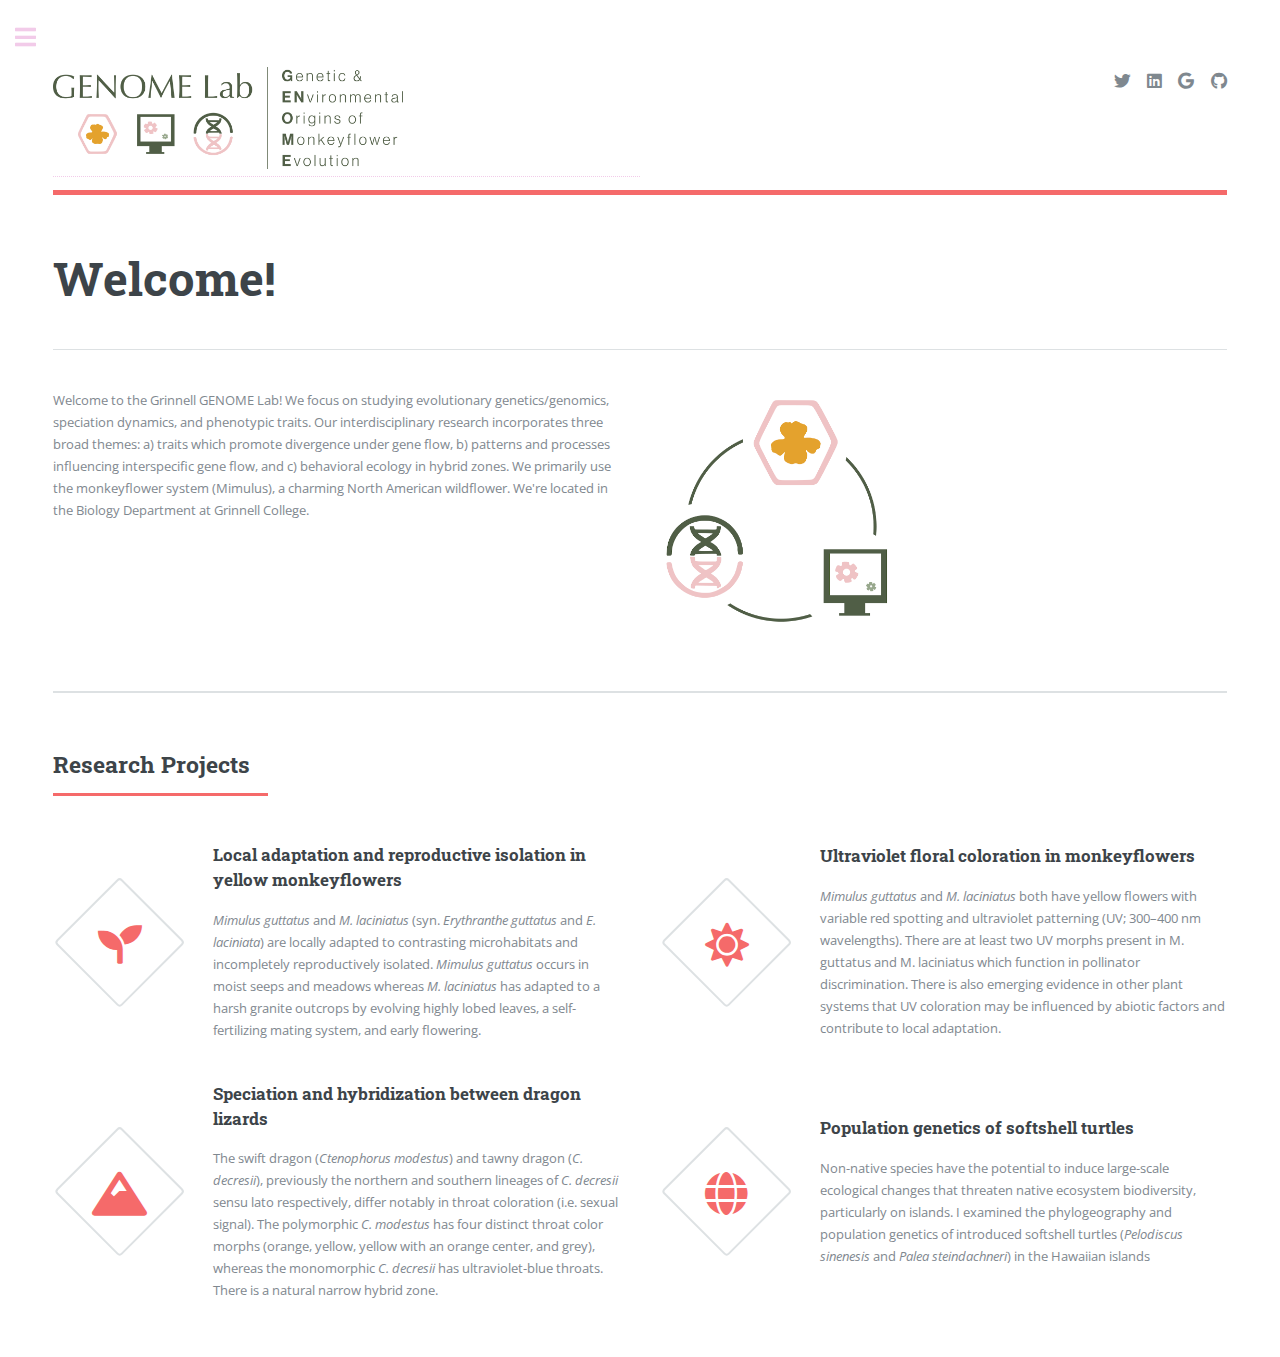
<file: index.html>
<!DOCTYPE HTML>
<!--
	Editorial by HTML5 UP
	html5up.net | @ajlkn
	Free for personal and commercial use under the CCA 3.0 license (html5up.net/license)
-->
<html>
	<head>
		<title>Caroline M. Dong </title>
		<meta charset="utf-8" />
		<meta name="viewport" content="width=device-width, initial-scale=1, user-scalable=no" />
		<link rel="stylesheet" href="assets/css/main.css" />
 		<link rel="shortcut icon" type="image/x-icon" href="favicon.ico" />
	</head>

	<!-- Google tag (gtag.js) -->
<script async src="https://www.googletagmanager.com/gtag/js?id=G-BHFQG7FV1K"></script>
<script>
  window.dataLayer = window.dataLayer || [];
  function gtag(){dataLayer.push(arguments);}
  gtag('js', new Date());

  gtag('config', 'G-BHFQG7FV1K');
</script>
	
	<body class="is-preload">

		<!-- Wrapper -->
			<div id="wrapper">

				<!-- Main -->
					<div id="main">
						<div class="inner">

							<!-- Header -->
								<header id="header">

									
									<a href="index.html"><img src="images/websiteheader.png" alt="" width="350"/></a>
									<br><br>
									<ul class="icons">
										<li><a href="https://twitter.com/colorfulagamids" class="icon brands fa-twitter"><span class="label">Twitter</span></a></li>
										<li><a href="https://www.linkedin.com/in/caroline-m-dong" class="icon brands fa-linkedin"><span class="label">Linkedin</span></a></li>
										<li><a href="https://scholar.google.com.au/citations?user=gFa9q9AAAAAJ&hl=en" class="icon brands fa-google"><span class="label">Google Scholar</span></a></li>
										<li><a href="https://github.com/carolinemdong" class="icon brands fa-github"><span class="label">Github</span></a></li>

									</ul>
								</header>

							<!-- Section -->
							<section>
								<h1>Welcome!</h1>
							<hr class="major" />
								<div class="row">
								<div class="col-6 col-12-small">
							<p>Welcome to the Grinnell GENOME Lab! We focus on studying evolutionary genetics/genomics, speciation dynamics, and phenotypic traits. Our interdisciplinary research incorporates three broad themes: a) traits which promote divergence under gene flow, b) patterns and processes influencing interspecific gene flow, and c) behavioral ecology in hybrid zones. We primarily use the monkeyflower system (Mimulus), a charming North American wildflower. We're located in the Biology Department at Grinnell College.</p>
											
									</div>
								<div class="col-6 col-12-small">
								<p><img style="max-width: 100%;"src="images/icons-circle_small.png" width="250"></p>											
								</div>
								</div>
							</hr>
								</section>
						

									

							<!-- Section -->
								<section>
									<header class="major">
										<h2>Research Projects</h2>
									</header>
									<div class="features">
									
										<article>
											<span class="icon solid fa-seedling"></span>
											<div class="content">
											<h3>Local adaptation and reproductive isolation in yellow monkeyflowers</h3>
											<p><i>Mimulus guttatus</i> and <i>M. laciniatus</i> (syn. <i>Erythranthe guttatus</i> and <i>E. laciniata</i>) are locally adapted to contrasting microhabitats and incompletely reproductively isolated. <i>Mimulus guttatus</i> occurs in moist seeps and meadows whereas <i>M. laciniatus</i> has adapted to a harsh granite outcrops by evolving highly lobed leaves, a self-fertilizing mating system, and early flowering.</p>
											</div>
										</article>
										
										<article>
											<span class="icon solid fa-sun"></span>
											<div class="content">
											<h3>Ultraviolet floral coloration in monkeyflowers</h3>
											<p><i>Mimulus guttatus</i> and <i>M. laciniatus</i> both have yellow flowers with variable red spotting and ultraviolet patterning (UV; 300–400 nm wavelengths). There are at least two UV morphs present in M. guttatus and M. laciniatus which function in pollinator discrimination. There is also emerging evidence in other plant systems that UV coloration may be influenced by abiotic factors and contribute to local adaptation.</p>
											</div>
										</article>
										
										<article>
											<span class="icon solid fa-mountain"></span>
											<div class="content">
											<h3>Speciation and hybridization between dragon lizards</h3>
											<p>The swift dragon (<i>Ctenophorus modestus</i>) and tawny dragon (<i>C. decresii</i>), previously the northern and southern lineages of <i>C. decresii</i> sensu lato respectively, differ notably in throat coloration (i.e. sexual signal). The polymorphic <i>C. modestus</i> has four distinct throat color morphs (orange, yellow, yellow with an orange center, and grey), whereas the monomorphic <i>C. decresii</i> has ultraviolet-blue throats. There is a natural narrow hybrid zone.</p>
											</div>
										</article>
										
										<article>
											<span class="icon solid fa-globe"></span>
											<div class="content">
											<h3>Population genetics of softshell turtles</h3>
											<p>Non-native species have the potential to induce large-scale ecological changes that threaten native ecosystem biodiversity, particularly on islands. I examined the phylogeography and population genetics of introduced softshell turtles (<i>Pelodiscus sinenesis</i> and <i>Palea steindachneri</i>) in the Hawaiian islands</p>
											</div>
										</article>
	
										
									</div>
								</section>

						</div>
					</div>

				<!-- Sidebar -->
					<div id="sidebar">
						<div class="inner">

							<!-- Search -->
								<section id="search" class="alt">
									<form method="post" action="#">
										<input type="text" name="query" id="query" placeholder="Search" />
									</form>
								</section>

							<!-- Menu -->
								<nav id="menu">
									<header class="major">
										<h2>Menu</h2>
									</header>
									<ul>
										<li><a href="index.html">Homepage</a></li>
										<li><a href="people.html">People</a></li>
										<li><a href="research.html">Research</a></li>
										<li><a href="publications.html">Publications</a></li>
										<li><a href="media.html">Media</a></li>									</ul>
								</nav>

							
							<!-- Section -->
								<section>
									<header class="major">
										<h2>Contact</h2>
									</header>
									<ul class="contact">
										<li class="icon solid fa-envelope">dongca@grinnell.edu</li>
										<li class="icon solid fa-home">Noyce Science Center<br/>
											Biology Department<br/>
											Grinnell College</li>
									</ul>
								</section>

							<!-- Footer -->
								<footer id="footer">
									<p class="copyright">&copy; Caroline Dong 2024. All rights reserved. Design: <a href="https://html5up.net">HTML5 UP</a>.</p>
								</footer>

						</div>
					</div>

			</div>

		<!-- Scripts -->
			<script src="assets/js/jquery.min.js"></script>
			<script src="assets/js/browser.min.js"></script>
			<script src="assets/js/breakpoints.min.js"></script>
			<script src="assets/js/util.js"></script>
			<script src="assets/js/main.js"></script>

	</body>
</html>
</file>
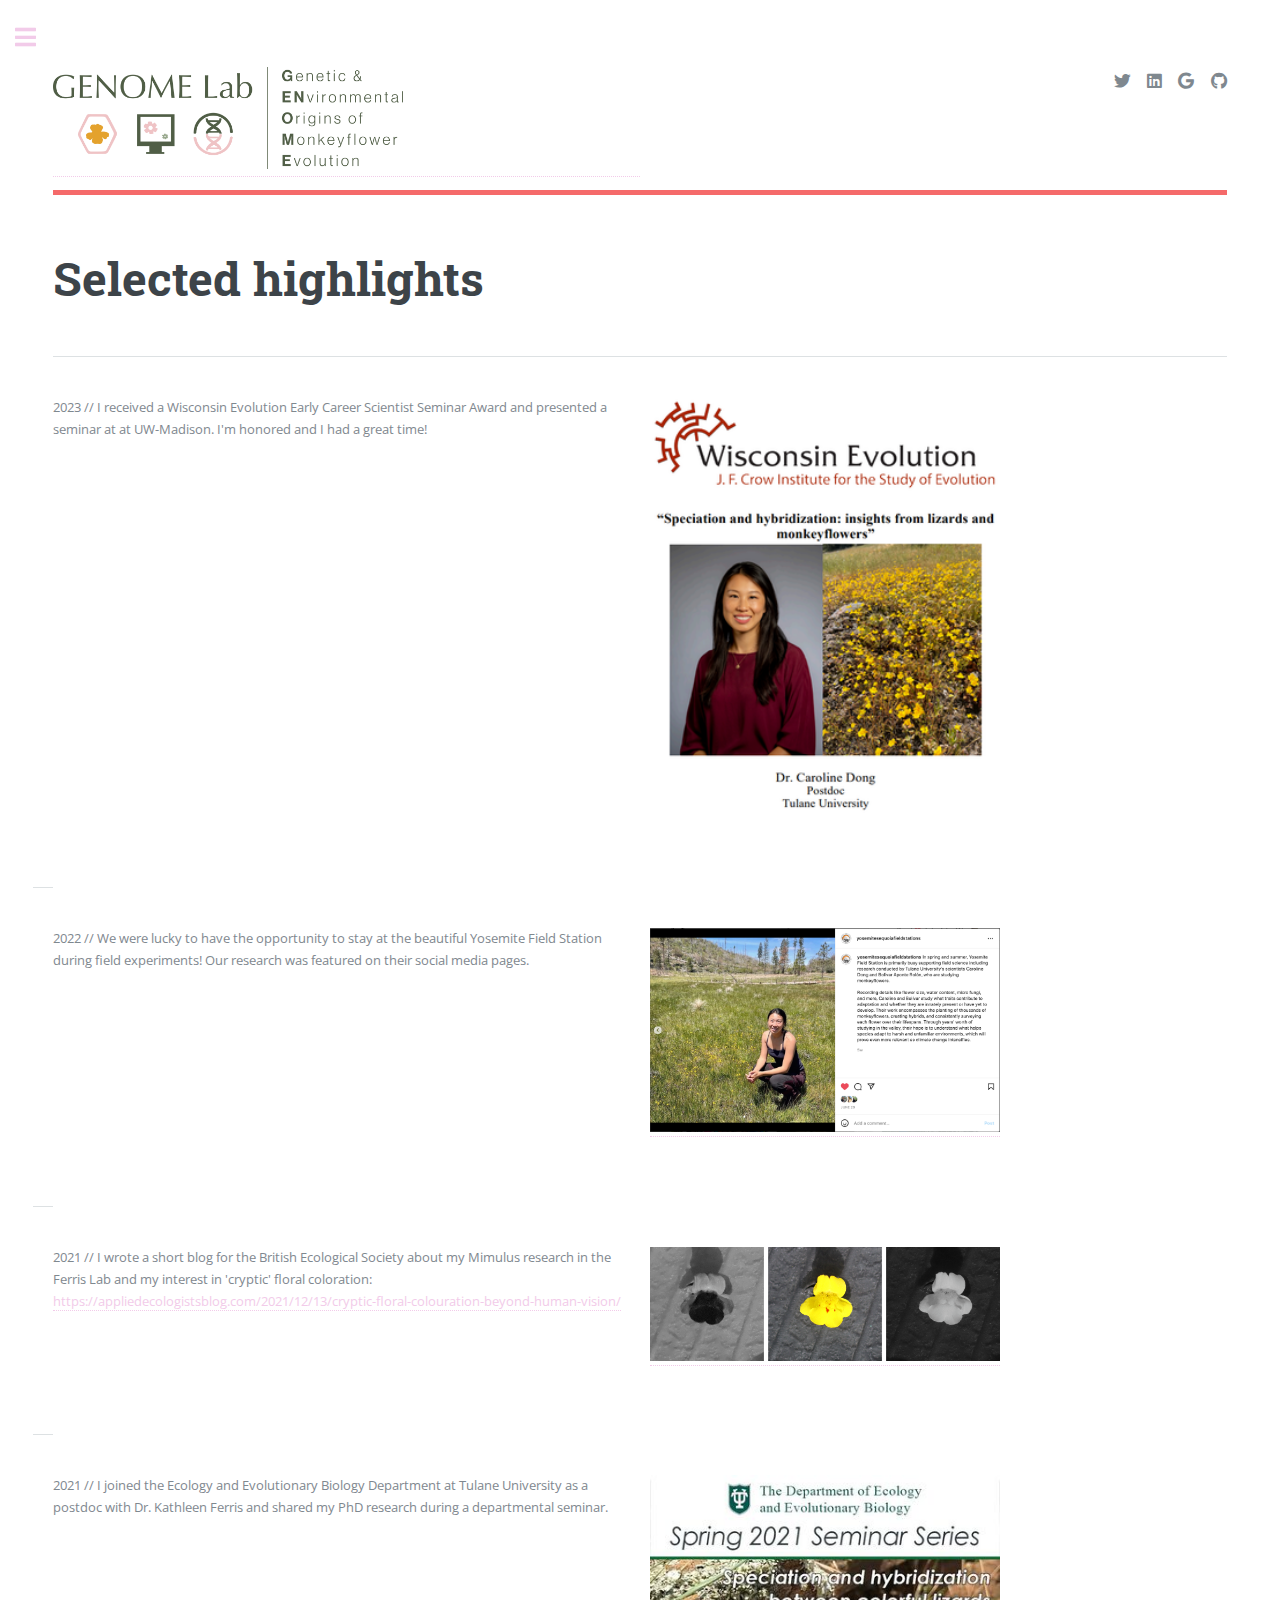
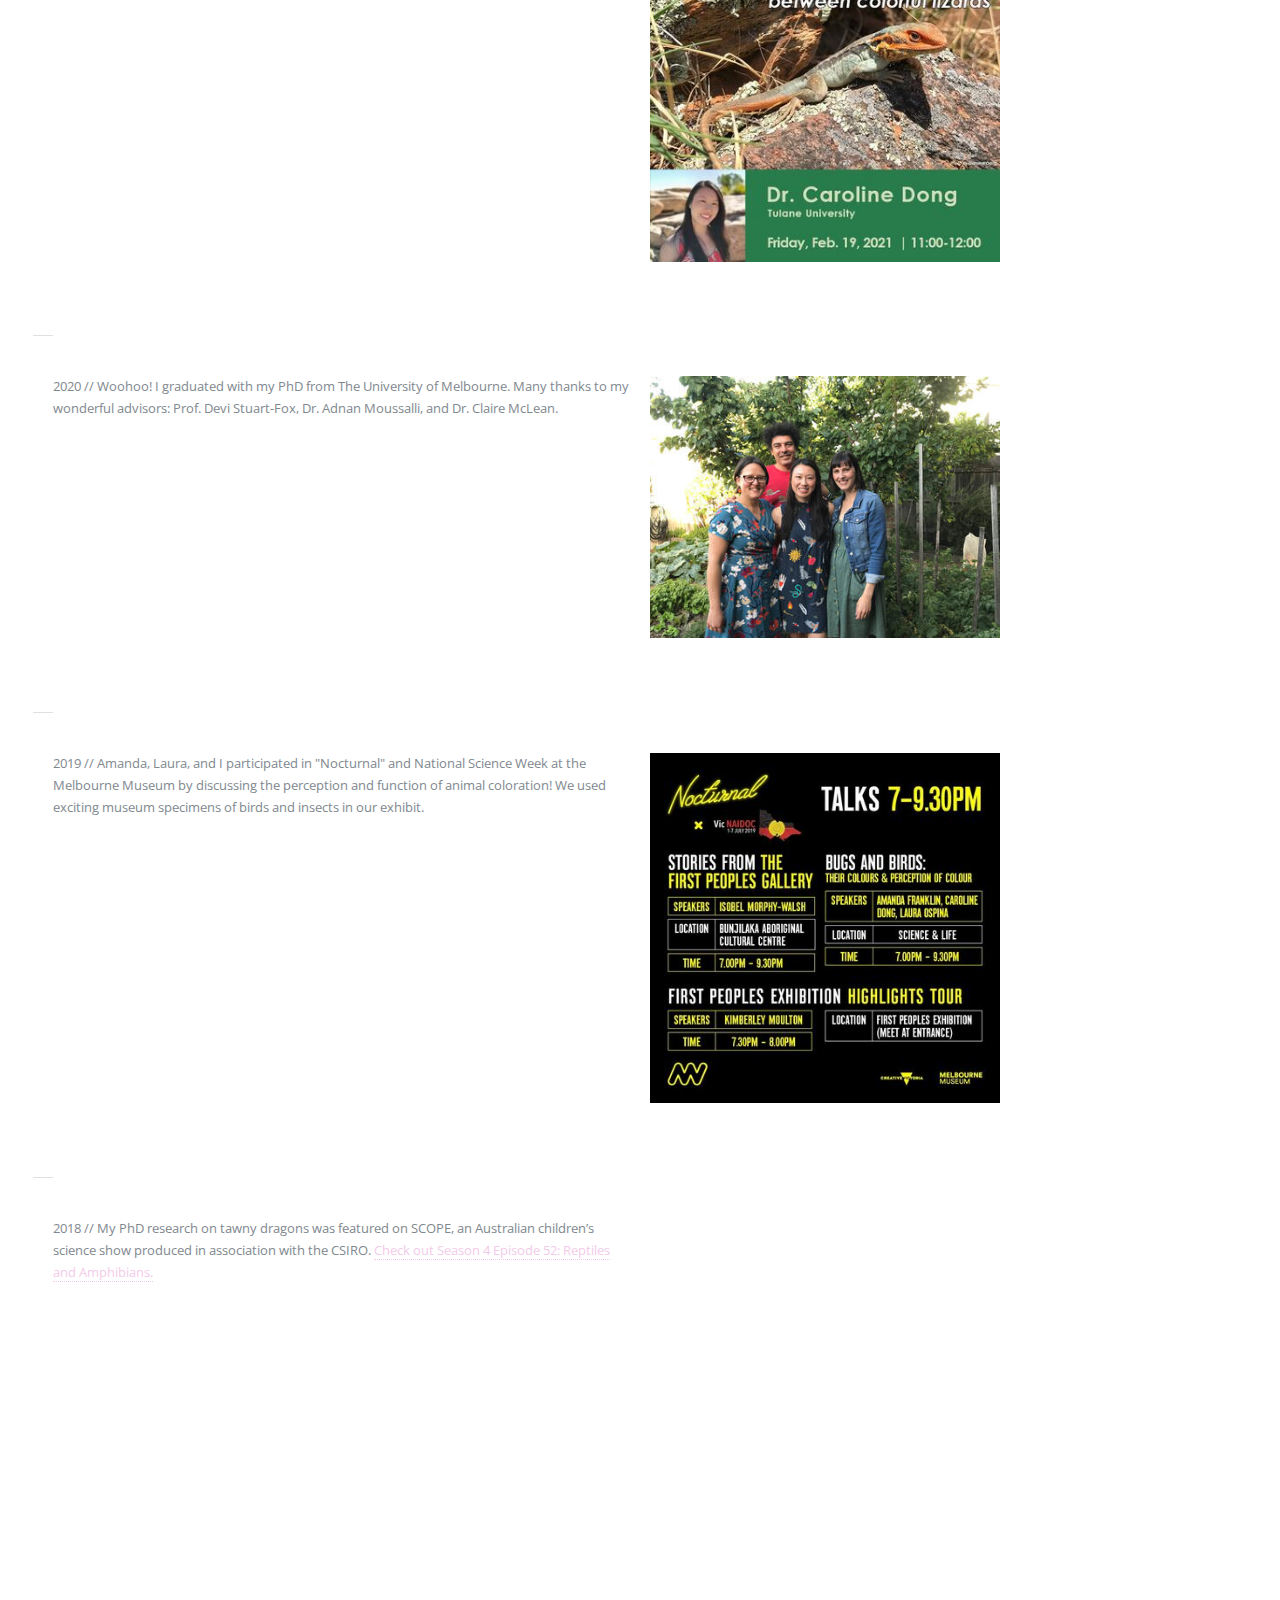
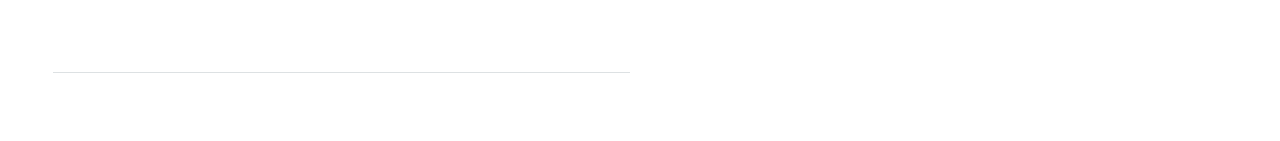
<file: media.html>
<!DOCTYPE HTML>
<!--
	Editorial by HTML5 UP
	html5up.net | @ajlkn
	Free for personal and commercial use under the CCA 3.0 license (html5up.net/license)
-->
<html>
	<head>
		<title>Caroline M. Dong</title>
		<meta charset="utf-8" />
		<meta name="viewport" content="width=device-width, initial-scale=1, user-scalable=no" />
		<link rel="stylesheet" href="assets/css/main.css" />
 		<link rel="shortcut icon" type="image/x-icon" href="favicon.ico" />
	</head>

	<!-- Google tag (gtag.js) -->
<script async src="https://www.googletagmanager.com/gtag/js?id=G-BHFQG7FV1K"></script>
<script>
  window.dataLayer = window.dataLayer || [];
  function gtag(){dataLayer.push(arguments);}
  gtag('js', new Date());

  gtag('config', 'G-BHFQG7FV1K');
</script>
	
	<body class="is-preload">

		<!-- Wrapper -->
			<div id="wrapper">

				<!-- Main -->
					<div id="main">
						<div class="inner">

							<!-- Header -->
								<header id="header">

									
									<a href="index.html"><img src="images/websiteheader.png" alt="" width="350"></a>
									<ul class="icons">
										<li><a href="https://twitter.com/colorfulagamids" class="icon brands fa-twitter"><span class="label">Twitter</span></a></li>
										<li><a href="https://www.linkedin.com/in/caroline-m-dong" class="icon brands fa-linkedin"><span class="label">Linkedin</span></a></li>
										<li><a href="https://scholar.google.com.au/citations?user=gFa9q9AAAAAJ&hl=en" class="icon brands fa-google"><span class="label">Google Scholar</span></a></li>
										<li><a href="https://github.com/carolinemdong" class="icon brands fa-github"><span class="label">Github</span></a></li>
									</ul>
								</header>

							<!-- Content -->
								<section>
									<header class="main">
										<h1>Selected highlights</h1>
									</header>

								

								<hr class="major" />
								<div class="row">
								<div class="col-6 col-12-small">
							<p>2023 // I received a Wisconsin Evolution Early Career Scientist Seminar Award and presented a seminar at at UW-Madison. I'm honored and I had a great time!</p>
								</div>
								<div class="col-6 col-12-small">
								<p><img style="max-width: 100%;"src="images/uwmadison-dong.png" width="350"></p>											
								</div>
											<!-- Break -->

								<hr class="major" />
								<div class="row">
								<div class="col-6 col-12-small">
								<p>2022 // We were lucky to have the opportunity to stay at the beautiful Yosemite Field Station during field experiments! Our research was featured on their social media pages.</p>								
								</div>
								<div class="col-6 col-12-small">
								<p><a href="https://www.instagram.com/p/CfZUX-NL3ur/"><img style="max-width: 100%;"src="images/yosemite-instagram.png" width="350"></a></p>											
								</div>
											<!-- Break -->
								<hr class="major" />
								<div class="row">
								<div class="col-6 col-12-small">
								<p>2021 // I wrote a short blog for the British Ecological Society about my Mimulus research in the Ferris Lab and my interest in 'cryptic' floral coloration: <a href="https://appliedecologistsblog.com/2021/12/13/cryptic-floral-colouration-beyond-human-vision/">https://appliedecologistsblog.com/2021/12/13/cryptic-floral-colouration-beyond-human-vision/</a></p>
								</div>
								<div class="col-6 col-12-small">
								<p><a href="https://appliedecologistsblog.com/2021/12/13/cryptic-floral-colouration-beyond-human-vision"><img style="max-width: 100%;"src="images/blog.png" width="350"></a></p>											
								</div>
											<!-- Break -->
								<hr class="major" />
								<div class="row">
								<div class="col-6 col-12-small">
								<p>2021 // I joined the Ecology and Evolutionary Biology Department at Tulane University as a postdoc with Dr. Kathleen Ferris and shared my PhD research during a departmental seminar.</p>
								</div>
								<div class="col-6 col-12-small">
								<p><img style="max-width: 100%;" src="images/springseminar.jpg" width="350"></p>											
								</div>
											<!-- Break -->

								<hr class="major" />
								<div class="row">
								<div class="col-6 col-12-small">
								<p>2020 // Woohoo! I graduated with my PhD from The University of Melbourne. Many thanks to my wonderful advisors: Prof. Devi Stuart-Fox, Dr. Adnan Moussalli, and Dr. Claire McLean.</p>
								</div>
								<div class="col-6 col-12-small">
								<p><img style="max-width: 100%;" src="images/img-defense.jpg" width="350"></p>											
								</div>
											<!-- Break -->

								<hr class="major" />
								<div class="row">
								<div class="col-6 col-12-small">
								<p>2019 // Amanda, Laura, and I participated in "Nocturnal" and National Science Week at the Melbourne Museum by discussing the perception and function of animal coloration! We used exciting museum specimens of birds and insects in our exhibit.</p>								</div>
								<div class="col-6 col-12-small">
								<p><img style="max-width: 100%;" src="images/nocturnal.jpeg" width="350"></p>											
								</div>
											<!-- Break -->
								
								<hr class="major" />
								<div class="row">
								<div class="col-6 col-12-small">
								<p>2018 // My PhD research on tawny dragons was featured on SCOPE, an Australian children’s science show produced in association with the CSIRO. <a href="https://10play.com.au/scope/episodes/season-4">Check out Season 4 Episode 52: Reptiles and Amphibians.</a></p>								
								<div class="col-6 col-12-small">
								<p><iframe width="515" height="315" src="https://www.youtube.com/embed/m-R-SB82AUo" title="YouTube video player" frameborder="0" allow="accelerometer; autoplay; clipboard-write; encrypted-media; gyroscope; picture-in-picture; web-share" allowfullscreen></iframe>										
								</div>
											<!-- Break -->
									<hr class = "major" />
									</section>

						</div>
					</div>

				<!-- Sidebar -->
					<div id="sidebar">
						<div class="inner">

							<!-- Search -->
								<section id="search" class="alt">
									<form method="post" action="#">
										<input type="text" name="query" id="query" placeholder="Search" />
									</form>
								</section>

							<!-- Menu -->
								<nav id="menu">
									<header class="major">
										<h2>Menu</h2>
									</header>
									<ul>
										<li><a href="index.html">Homepage</a></li>
										<li><a href="research.html">Research</a></li>
										<li><a href="publications.html">Publications</a></li>
										<li><a href="media.html">Media</a></li>
									</ul>
								</nav>


							<!-- Section -->
								<section>
									<header class="major">
										<h2>Contact</h2>
									</header>
									<ul class="contact">
										<li class="icon solid fa-envelope">dongca@grinnell.edu</li>
										<li class="icon solid fa-home">Noyce Science Center<br />
											Biology Department<br />
											Grinnell College<br />
										</li>
									</ul>
								</section>


							<!-- Footer -->
								<footer id="footer">
									<p class="copyright">&copy; Caroline Dong 2023. All rights reserved. Design: <a href="https://html5up.net">HTML5 UP</a>.</p>
								</footer>

						</div>
					</div>

			</div>

		<!-- Scripts -->
			<script src="assets/js/jquery.min.js"></script>
			<script src="assets/js/browser.min.js"></script>
			<script src="assets/js/breakpoints.min.js"></script>
			<script src="assets/js/util.js"></script>
			<script src="assets/js/main.js"></script>

	</body>
</html>
</file>
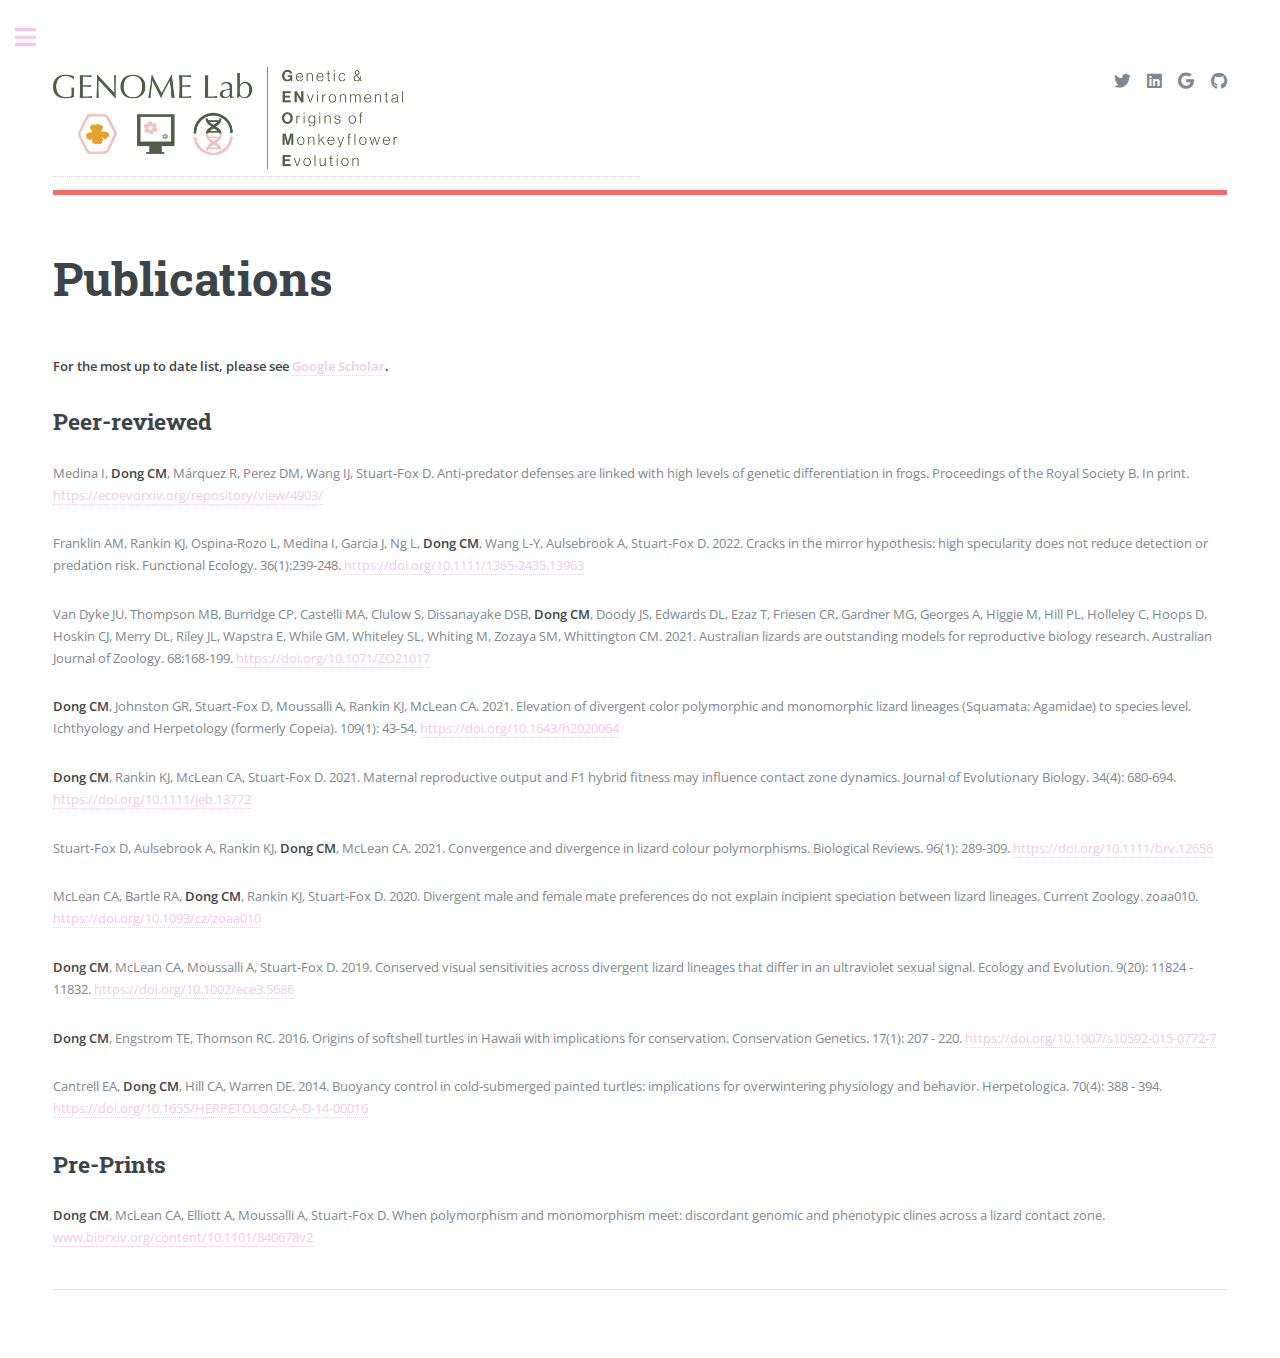
<file: publications.html>
<!DOCTYPE HTML>
<!--
	Editorial by HTML5 UP
	html5up.net | @ajlkn
	Free for personal and commercial use under the CCA 3.0 license (html5up.net/license)
-->
<html>
	<head>
		<title>Caroline M. Dong</title>
		<meta charset="utf-8" />
		<meta name="viewport" content="width=device-width, initial-scale=1, user-scalable=no" />
		<link rel="stylesheet" href="assets/css/main.css" />
 		<link rel="shortcut icon" type="image/x-icon" href="favicon.ico" />
	</head>

	<!-- Google tag (gtag.js) -->
<script async src="https://www.googletagmanager.com/gtag/js?id=G-BHFQG7FV1K"></script>
<script>
  window.dataLayer = window.dataLayer || [];
  function gtag(){dataLayer.push(arguments);}
  gtag('js', new Date());

  gtag('config', 'G-BHFQG7FV1K');
</script>
	
	<body class="is-preload">

		<!-- Wrapper -->
			<div id="wrapper">

				<!-- Main -->
					<div id="main">
						<div class="inner">

							<!-- Header -->
								<header id="header">

									
									<a href="index.html"><img src="images/websiteheader.png" alt="" width="350"></a>
									<ul class="icons">
										<li><a href="https://twitter.com/colorfulagamids" class="icon brands fa-twitter"><span class="label">Twitter</span></a></li>
										<li><a href="https://www.linkedin.com/in/caroline-m-dong" class="icon brands fa-linkedin"><span class="label">Linkedin</span></a></li>
										<li><a href="https://scholar.google.com.au/citations?user=gFa9q9AAAAAJ&hl=en" class="icon brands fa-google"><span class="label">Google Scholar</span></a></li>
										<li><a href="https://github.com/carolinemdong" class="icon brands fa-github"><span class="label">Github</span></a></li>
									</ul>
								</header>

							<!-- Content -->
								<section>
									<header class="main">
										<h1>Publications</h1>
									</header>


									                <strong> For the most up to date list, please see <a href="https://scholar.google.com.au/citations?user=gFa9q9AAAAAJ&hl=en">Google Scholar</a>.</strong>
               <p> <header>
		       
	       <h2>Peer-reviewed<br/>
	       </header>
                <p>​Medina I, <b>Dong CM</b>, Márquez R, Perez DM, Wang IJ, Stuart-Fox D. Anti-predator defenses are linked with high levels of genetic differentiation in frogs. Proceedings of the Royal Society B. In print. <a href="https://ecoevorxiv.org/repository/view/4903/">https://ecoevorxiv.org/repository/view/4903/</a>​
		</p>
									
		<p></p>Franklin AM, Rankin KJ, Ospina-Rozo L, Medina I, Garcia J, Ng L, <b>Dong CM</b>, Wang L-Y, Aulsebrook A, Stuart-Fox D. 2022. Cracks in the mirror hypothesis: high specularity does not reduce detection or predation risk. Functional Ecology. 36(1):239-248. <a href="https://doi.org/10.1111/1365-2435.13963">https://doi.org/10.1111/1365-2435.13963</a>
                </p>

		<p>Van Dyke JU, Thompson MB, Burridge CP, Castelli MA, Clulow S, Dissanayake DSB, <b>Dong CM</b>, Doody JS, Edwards DL, Ezaz T, Friesen CR, Gardner MG, Georges A, Higgie M, Hill PL, Holleley C, Hoops D, Hoskin CJ, Merry DL, Riley JL, Wapstra E, While GM, Whiteley SL, Whiting M, Zozaya SM, Whittington CM. 2021. Australian lizards are outstanding models for reproductive biology research. Australian Journal of Zoology. 68:168-199. <a href="https://doi.org/10.1071/ZO21017">https://doi.org/10.1071/ZO21017</a></p>

		<p><b>Dong CM</b>, Johnston GR, Stuart-Fox D, Moussalli A, Rankin KJ, McLean CA. 2021. Elevation of divergent color polymorphic and monomorphic lizard lineages (Squamata: Agamidae) to species level. Ichthyology and Herpetology (formerly Copeia). 109(1): 43-54. ​<a href="https://doi.org/10.1643/h2020064">​https://doi.org/10.1643/h2020064</a>
		</p>

		<p><b>Dong CM</b>, Rankin KJ, McLean CA, Stuart-Fox D. 2021. Maternal reproductive output and F1 hybrid fitness may influence contact zone dynamics. Journal of Evolutionary Biology. 34(4): 680-694. <a href="https://doi.org/10.1111/jeb.13772">https://doi.org/10.1111/jeb.13772</a>
		</p>

		<p>Stuart-Fox D, Aulsebrook A, Rankin KJ, <b>Dong CM</b>, McLean CA. 2021. Convergence and divergence in lizard colour polymorphisms. Biological Reviews. 96(1): 289-309. <a href="https://doi.org/10.1111/brv.12656">https://doi.org/10.1111/brv.12656</a>
		</p>

		<p>McLean CA, Bartle RA, <b>Dong CM</b>, Rankin KJ, Stuart-Fox D. 2020. Divergent male and female mate preferences do not explain incipient speciation between lizard lineages. Current Zoology. zoaa010​. <a href="https://doi.org/10.1093/cz/zoaa010">https://doi.org/10.1093/cz/zoaa010 </a>
		</p>
			
		<p><b>Dong CM</b>, McLean CA, Moussalli A, Stuart-Fox D. 2019. Conserved visual sensitivities across divergent lizard lineages that differ in an ultraviolet sexual signal. Ecology and Evolution. 9(20): 11824 - 11832. <a href="https://doi.org/10.1002/ece3.5686">https://doi.org/10.1002/ece3.5686</a>
		</p>

		<p><b>Dong CM</b>, Engstrom TE, Thomson RC. 2016. Origins of softshell turtles in Hawaii with implications for conservation. Conservation Genetics. 17(1): 207 - 220. <a href="https://doi.org/10.1007/s10592-015-0772-7">https://doi.org/10.1007/s10592-015-0772-7</a>
		</p>

		
		<p>Cantrell EA, <b>Dong CM</b>, Hill CA, Warren DE. 2014. Buoyancy control in cold-submerged painted turtles: implications for overwintering physiology and behavior. Herpetologica. 70(4): 388 - ​394. <a href="https://doi.org/10.1655/HERPETOLOGICA-D-14-00016">https://doi.org/10.1655/HERPETOLOGICA-D-14-00016</a>
		</p>
			

		<header>
		       
	       <h2>Pre-Prints<br/>
	       </header>

		<p><b>Dong CM</b>, McLean CA, Elliott A, Moussalli A, Stuart-Fox D. When polymorphism and monomorphism meet: discordant genomic and phenotypic clines across a lizard contact zone. <a href="www.biorxiv.org/content/10.1101/840678v2">www.biorxiv.org/content/10.1101/840678v2</a>
		</p>

		
        

		<hr class = "major" />
	</section>
					</div>
			</div>


				<!-- Sidebar -->
					<div id="sidebar">
						<div class="inner">

							<!-- Search -->
								<section id="search" class="alt">
									<form method="post" action="#">
										<input type="text" name="query" id="query" placeholder="Search" />
									</form>
								</section>

							<!-- Menu -->
								<nav id="menu">
									<header class="major">
										<h2>Menu</h2>
									</header>
									<ul>
										<li><a href="index.html">Homepage</a></li>
										<li><a href="people.html">People</a></li>
										<li><a href="research.html">Research</a></li>
										<li><a href="publications.html">Publications</a></li>
										<li><a href="media.html">Media</a></li>
									</ul>
								</nav>


							<!-- Section -->
								<section>
									<header class="major">
										<h2>Contact</h2>
									</header>
									<ul class="contact">
										<li class="icon solid fa-envelope">dongca@grinnell.edu</li>
										<li class="icon solid fa-home">Noyce Science Center<br />
											Biology Department<br />
											Grinnell College<br />
										</li>
									</ul>
								</section>


							<!-- Footer -->
								<footer id="footer">
									<p class="copyright">&copy; Caroline Dong 2024. All rights reserved. Design: <a href="https://html5up.net">HTML5 UP</a>.</p>
								</footer>

						</div>
					</div>

			</div>

		<!-- Scripts -->
			<script src="assets/js/jquery.min.js"></script>
			<script src="assets/js/browser.min.js"></script>
			<script src="assets/js/breakpoints.min.js"></script>
			<script src="assets/js/util.js"></script>
			<script src="assets/js/main.js"></script>

	</body>
</html>
</file>
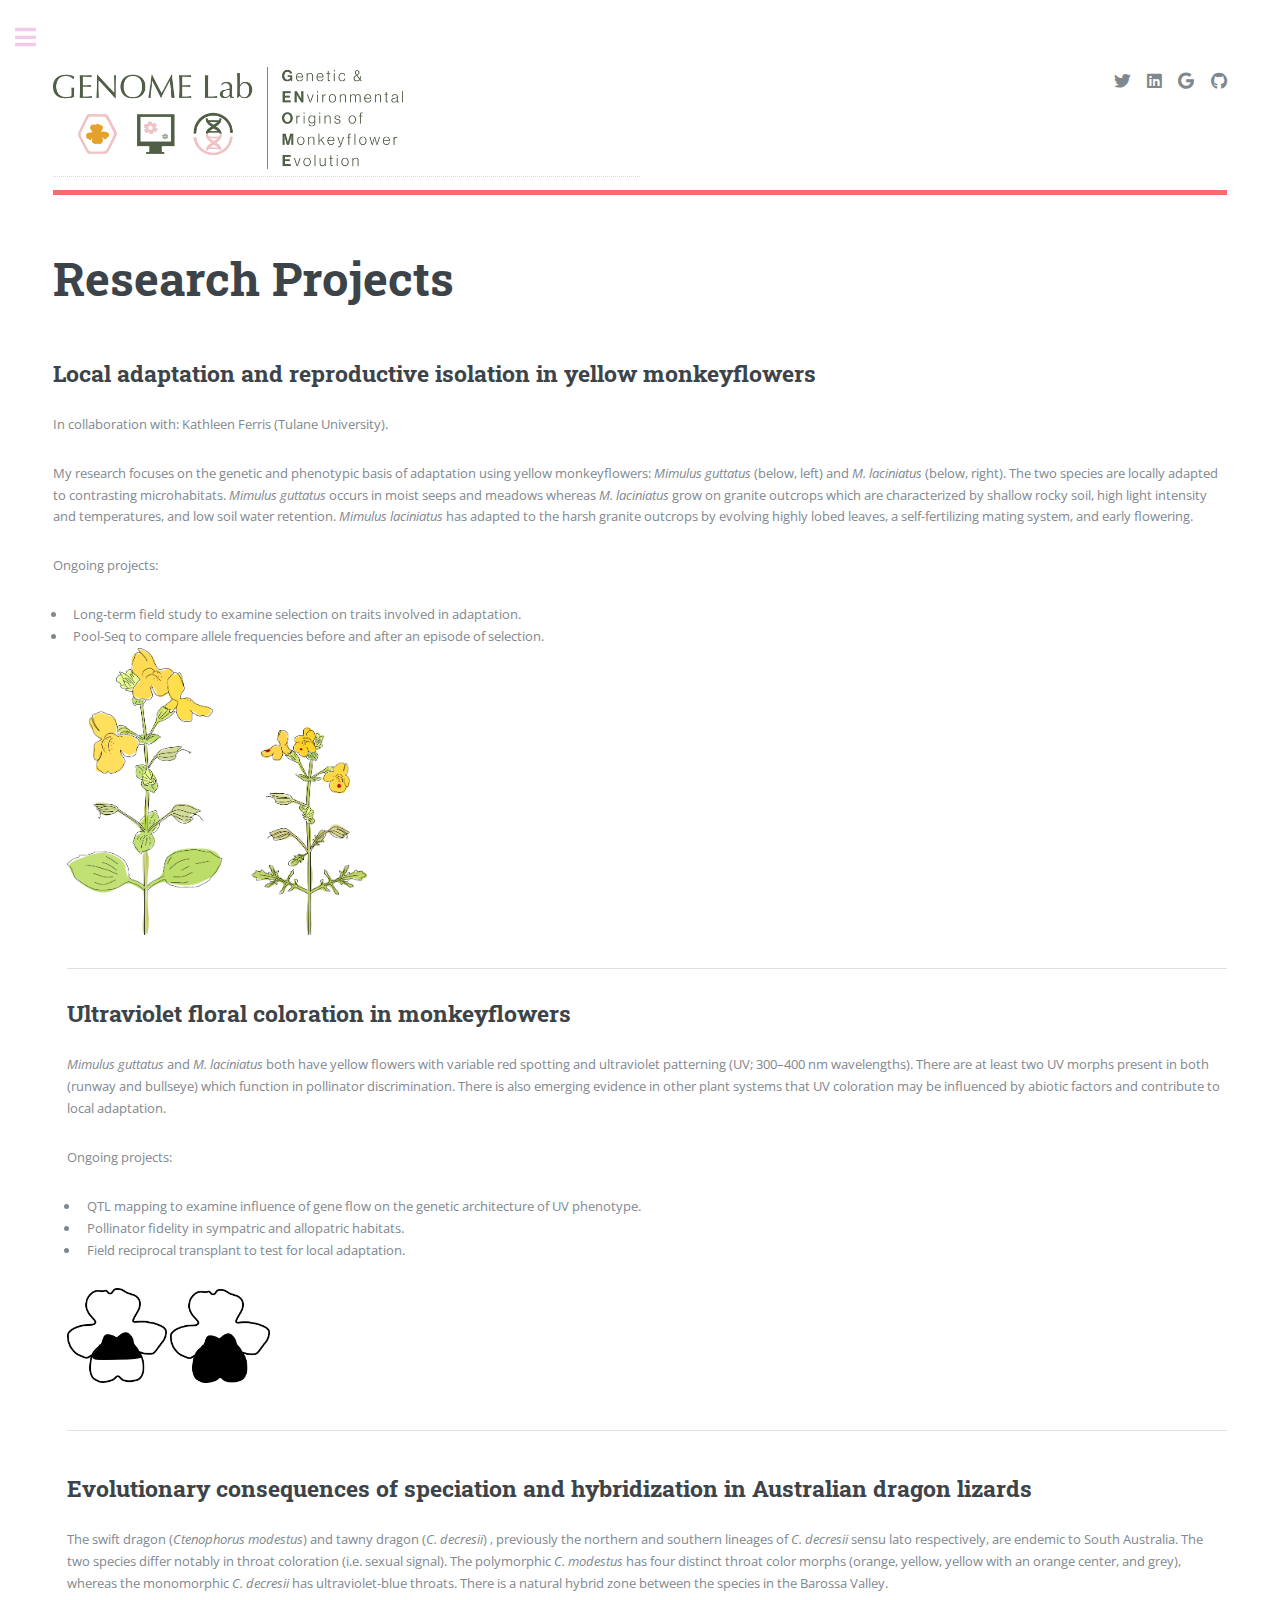
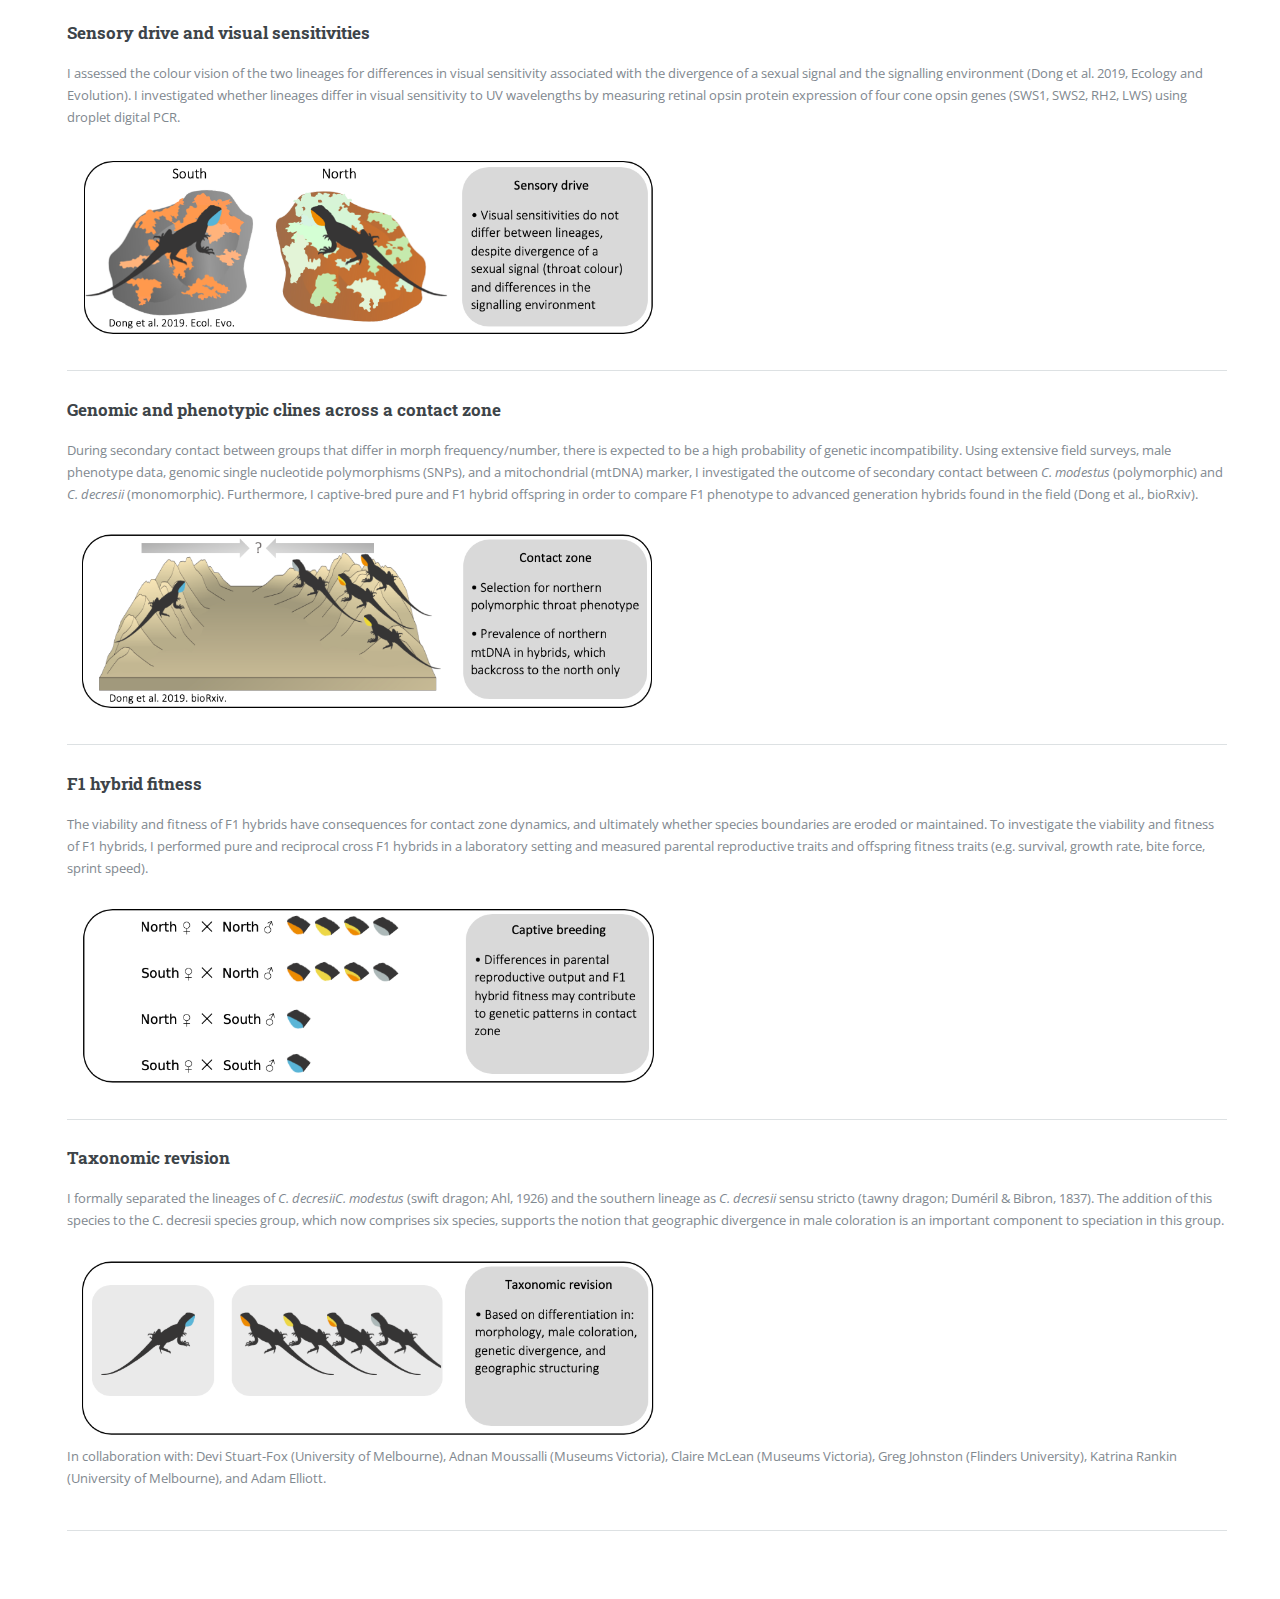
<file: research.html>
<!DOCTYPE HTML>
<!--
	Editorial by HTML5 UP
	html5up.net | @ajlkn
	Free for personal and commercial use under the CCA 3.0 license (html5up.net/license)
-->
<html>
	<head>
		<title>Caroline M. Dong</title>
		<meta charset="utf-8" />
		<meta name="viewport" content="width=device-width, initial-scale=1, user-scalable=no" />
		<link rel="stylesheet" href="assets/css/main.css" />
 		<link rel="shortcut icon" type="image/x-icon" href="favicon.ico" />
	</head>

	<!-- Google tag (gtag.js) -->
<script async src="https://www.googletagmanager.com/gtag/js?id=G-BHFQG7FV1K"></script>
<script>
  window.dataLayer = window.dataLayer || [];
  function gtag(){dataLayer.push(arguments);}
  gtag('js', new Date());

  gtag('config', 'G-BHFQG7FV1K');
</script>
	
	<body class="is-preload">

		<!-- Wrapper -->
			<div id="wrapper">

				<!-- Main -->
					<div id="main">
						<div class="inner">

							<!-- Header -->
								<header id="header">

									
									<a href="index.html"><img src="images/websiteheader.png" alt="" width="350"></a>
									<ul class="icons">
										<li><a href="https://twitter.com/colorfulagamids" class="icon brands fa-twitter"><span class="label">Twitter</span></a></li>
										<li><a href="https://www.linkedin.com/in/caroline-m-dong" class="icon brands fa-linkedin"><span class="label">Linkedin</span></a></li>
										<li><a href="https://scholar.google.com.au/citations?user=gFa9q9AAAAAJ&hl=en" class="icon brands fa-google"><span class="label">Google Scholar</span></a></li>
										<li><a href="https://github.com/carolinemdong" class="icon brands fa-github"><span class="label">Github</span></a></li>
									</ul>
								</header>

							<!-- Content -->
								<section>
									<header class="main">
										<h1>Research Projects</h1>
									</header>


									<h2>Local adaptation and reproductive isolation in yellow monkeyflowers</h2>
									<p>In collaboration with: Kathleen Ferris (Tulane University).

									<p>​My research focuses on the genetic and phenotypic basis of adaptation using yellow monkeyflowers: <i>Mimulus guttatus</i> (below, left) and <i>M. laciniatus</i> (below, right). The two species are locally adapted to contrasting microhabitats. <i>Mimulus guttatus</i> occurs in moist seeps and meadows whereas <i>M. laciniatus</i> grow on granite outcrops which are characterized by shallow rocky soil, high light intensity and temperatures, and low soil water retention. <i>Mimulus laciniatus</i> has adapted to the harsh granite outcrops by evolving highly lobed leaves, a self-fertilizing mating system, and early flowering.
									<p>Ongoing projects:</p>
									<ul>
									<li>Long-term field study to examine selection on traits involved in adaptation.</li>
									<li>Pool-Seq to compare allele frequencies before and after an episode of selection.</li>
									<img style="max-width: 100%;" src="images/both-watercolor.png" width="300">
									<hr class="minor" />
									
									<h2>Ultraviolet floral coloration in monkeyflowers</h2>
									<p><i>Mimulus guttatus</i> and <i>M. laciniatus</i> both have yellow flowers with variable red spotting and ultraviolet patterning (UV; 300–400 nm wavelengths). There are at least two UV morphs present in both (runway and bullseye) which function in pollinator discrimination. There is also emerging evidence in other plant systems that UV coloration may be influenced by abiotic factors and contribute to local adaptation.

									<p>Ongoing projects:</p>
									<ul>
									<li>QTL mapping to examine influence of gene flow on the genetic architecture of UV phenotype.</li>
									<li>Pollinator fidelity in sympatric and allopatric habitats.</li>
									<li>Field reciprocal transplant to test for local adaptation.</li>
									</ul>
									<img style="max-width: 100%;" src="images/mimulus-jepson-UV-bullseye.png" width="100">    <img src="images/runway.png" width="100">
									
									

									<hr class="major" />

									<h2>Evolutionary consequences of speciation and hybridization in Australian dragon lizards</h2>
									<p>The swift dragon (<i>Ctenophorus modestus</i>) and tawny dragon (<i>C. decresii</i>) , previously the northern and southern lineages of <i>C. decresii</i> sensu lato respectively, are endemic to South Australia. The two species differ notably in throat coloration (i.e. sexual signal). The polymorphic <i>C. modestus</i> has four distinct throat color morphs (orange, yellow, yellow with an orange center, and grey), whereas the monomorphic <i>C. decresii</i> has ultraviolet-blue throats. There is a natural hybrid zone between the species in the Barossa Valley.</p>
									
									<h3>Sensory drive and visual sensitivities</h3>
									<p>I assessed the colour vision of the two lineages for differences in visual sensitivity associated with the divergence of a sexual signal and the signalling environment (Dong et al. 2019, Ecology and Evolution). I investigated whether lineages differ in visual sensitivity to UV wavelengths by measuring retinal opsin protein expression of four cone opsin genes (SWS1, SWS2, RH2, LWS) using droplet digital PCR.</p>
									<img style="max-width: 100%;" src="images/lizard-vision.png", width="600">
									<hr class="minor" />
									
									<h3>Genomic and phenotypic clines across a contact zone</h3>
									<p>During secondary contact between groups that differ in morph frequency/number, there is expected to be a high probability of genetic incompatibility. Using extensive field surveys, male phenotype data, genomic single nucleotide polymorphisms (SNPs), and a mitochondrial (mtDNA) marker, I investigated the outcome of secondary contact between <i>C. modestus</i> ​(polymorphic) and <i>C. decresii</i> (monomorphic). Furthermore, I captive-bred pure and F1 hybrid offspring in order to compare F1 phenotype to advanced generation hybrids found in the field (Dong et al., bioRxiv).</p>
									<img style="max-width: 100%;" src="images/lizard-field.png", width="600">
									<hr class="minor" />
									
									<h3>F1 hybrid fitness</h3>
									<p>The viability and fitness of F1 hybrids have consequences for contact zone dynamics, and ultimately whether species boundaries are eroded or maintained. To investigate the  viability and fitness of F1 hybrids, I performed pure and reciprocal cross F1 hybrids in a laboratory setting and measured parental reproductive traits and offspring fitness traits (e.g. survival, growth rate, bite force, sprint speed).</p>
									<img style="max-width: 100%;" src="images/lizard-breeding.png", width="600">
									<hr class="minior" />
									
									<h3>Taxonomic revision</h3>
									<p>I formally separated the lineages of <i>C. decresii</ sensu lato on the basis of differentiation in morphology and male coloration, genetic divergence with restricted gene flow, and geographic structuring (Dong et al. 2021, Ichthyology and Herpetology). I re-described the northern lineage as <i>C. modestus</i> (swift dragon; Ahl, 1926) and the southern lineage as <i>C. decresii</i> sensu stricto (tawny dragon; Duméril & Bibron, 1837). The addition of this species to the C. decresii species group, which now comprises six species, supports the notion that geographic divergence in male coloration is an important component to speciation in this group.</p>
									<img style="max-width: 100%;" src="images/lizard-species.png", width="600">

									<p>In collaboration with: Devi Stuart-Fox (University of Melbourne), Adnan Moussalli (Museums Victoria), Claire McLean (Museums Victoria), Greg Johnston (Flinders University), Katrina Rankin (University of Melbourne), and Adam Elliott.</p>

									<hr class="major" />

								
								</section>

						</div>
					</div>

				<!-- Sidebar -->
					<div id="sidebar">
						<div class="inner">

							<!-- Search -->
								<section id="search" class="alt">
									<form method="post" action="#">
										<input type="text" name="query" id="query" placeholder="Search" />
									</form>
								</section>

							<!-- Menu -->
								<nav id="menu">
									<header class="major">
										<h2>Menu</h2>
									</header>
									<ul>
										<li><a href="index.html">Homepage</a></li>
										<li><a href="people.html">People</a></li>
										<li><a href="research.html">Research</a></li>
										<li><a href="publications.html">Publications</a></li>
										<li><a href="media.html">Media</a></li>
									</ul>
								</nav>


							<!-- Section -->
								<section>
									<header class="major">
										<h2>Contact</h2>
									</header>
									<ul class="contact">
										<li class="icon solid fa-envelope">dongca@grinnell.edu</li>
										<li class="icon solid fa-home">Noyce Science Center<br />
											Biology Department<br />
											Grinnell College<br />
										</li>
									</ul>
								</section>


							<!-- Footer -->
								<footer id="footer">
									<p class="copyright">&copy; Caroline Dong 2024. All rights reserved. Design: <a href="https://html5up.net">HTML5 UP</a>.</p>
								</footer>

						</div>
					</div>

			</div>

		<!-- Scripts -->
			<script src="assets/js/jquery.min.js"></script>
			<script src="assets/js/browser.min.js"></script>
			<script src="assets/js/breakpoints.min.js"></script>
			<script src="assets/js/util.js"></script>
			<script src="assets/js/main.js"></script>

	</body>
</html>
</file>
<file: assets/css/main.css>
@import url(fontawesome-all.min.css);
@import url("https://fonts.googleapis.com/css?family=Open+Sans:400,600,400italic,600italic|Roboto+Slab:400,700");
/*
	Editorial by HTML5 UP
	html5up.net | @ajlkn
	Free for personal and commercial use under the CCA 3.0 license (html5up.net/license)
*/
html, body, div, span, applet, object,
iframe, h1, h2, h3, h4, h5, h6, p, blockquote,
pre, a, abbr, acronym, address, big, cite,
code, del, dfn, em, img, ins, kbd, q, s, samp,
small, strike, strong, sub, sup, tt, var, b,
u, i, center, dl, dt, dd, ol, ul, li, fieldset,
form, label, legend, table, caption, tbody,
tfoot, thead, tr, th, td, article, aside,
canvas, details, embed, figure, figcaption,
footer, header, hgroup, menu, nav, output, ruby,
section, summary, time, mark, audio, video {
  margin: 0;
  padding: 0;
  border: 0;
  font-size: 100%;
  font: inherit;
  vertical-align: baseline; }

article, aside, details, figcaption, figure,
footer, header, hgroup, menu, nav, section {
  display: block; }

body {
  line-height: 1; }

ol, ul {
  list-style: none; }

blockquote, q {
  quotes: none; }
  blockquote:before, blockquote:after, q:before, q:after {
    content: '';
    content: none; }

table {
  border-collapse: collapse;
  border-spacing: 0; }

body {
  -webkit-text-size-adjust: none; }

mark {
  background-color: transparent;
  color: inherit; }

input::-moz-focus-inner {
  border: 0;
  padding: 0; }

input, select, textarea {
  -moz-appearance: none;
  -webkit-appearance: none;
  -ms-appearance: none;
  appearance: none; }

/* Basic */
@-ms-viewport {
  width: device-width; }

body {
  -ms-overflow-style: scrollbar; }

@media screen and (max-width: 480px) {
  html, body {
    min-width: 320px; } }

html {
  box-sizing: border-box; }

*, *:before, *:after {
  box-sizing: inherit; }

body {
  background: #ffffff; }
  body.is-preload *, body.is-preload *:before, body.is-preload *:after, body.is-resizing *, body.is-resizing *:before, body.is-resizing *:after {
    -moz-animation: none !important;
    -webkit-animation: none !important;
    -ms-animation: none !important;
    animation: none !important;
    -moz-transition: none !important;
    -webkit-transition: none !important;
    -ms-transition: none !important;
    transition: none !important; }

/* Type */
body, input, select, textarea {
  color: #7f888f;
  font-family: "Open Sans", sans-serif;
  font-size: 13pt;
  font-weight: 400;
  line-height: 1.65; }
  @media screen and (max-width: 1680px) {
    body, input, select, textarea {
      font-size: 11pt; } }
  @media screen and (max-width: 1280px) {
    body, input, select, textarea {
      font-size: 10pt; } }
  @media screen and (max-width: 360px) {
    body, input, select, textarea {
      font-size: 9pt; } }

a {
  -moz-transition: color 0.2s ease-in-out, border-bottom-color 0.2s ease-in-out;
  -webkit-transition: color 0.2s ease-in-out, border-bottom-color 0.2s ease-in-out;
  -ms-transition: color 0.2s ease-in-out, border-bottom-color 0.2s ease-in-out;
  transition: color 0.2s ease-in-out, border-bottom-color 0.2s ease-in-out;
  border-bottom: dotted 1px;
  color: #f2cbe9;
  text-decoration: none; }
  a:hover {
    border-bottom-color: #f2cbe9;
    color: #f2cbe9 !important; }
    a:hover strong {
      color: inherit; }

strong, b {
  color: #3d4449;
  font-weight: 600; }

em, i {
  font-style: italic; }

p {
  margin: 0 0 2em 0; }

h1, h2, h3, h4, h5, h6 {
  color: #3d4449;
  font-family: "Roboto Slab", serif;
  font-weight: 700;
  line-height: 1.5;
  margin: 0 0 1em 0; }
  h1 a, h2 a, h3 a, h4 a, h5 a, h6 a {
    color: inherit;
    text-decoration: none;
    border-bottom: 0; }

h1 {
  font-size: 4em;
  margin: 0 0 0.5em 0;
  line-height: 1.3; }

h2 {
  font-size: 1.75em; }

h3 {
  font-size: 1.25em; }

h4 {
  font-size: 1.1em; }

h5 {
  font-size: 0.9em; }

h6 {
  font-size: 0.7em; }

@media screen and (max-width: 1680px) {
  h1 {
    font-size: 3.5em; } }

@media screen and (max-width: 980px) {
  h1 {
    font-size: 3.25em; } }

@media screen and (max-width: 736px) {
  h1 {
    font-size: 2em;
    line-height: 1.4; }
  h2 {
    font-size: 1.5em; } }

sub {
  font-size: 0.8em;
  position: relative;
  top: 0.5em; }

sup {
  font-size: 0.8em;
  position: relative;
  top: -0.5em; }

blockquote {
  border-left: solid 3px rgba(210, 215, 217, 0.75);
  font-style: italic;
  margin: 0 0 2em 0;
  padding: 0.5em 0 0.5em 2em; }

code {
  background: rgba(230, 235, 237, 0.25);
  border-radius: 0.375em;
  border: solid 1px rgba(210, 215, 217, 0.75);
  font-family: "Courier New", monospace;
  font-size: 0.9em;
  margin: 0 0.25em;
  padding: 0.25em 0.65em; }

pre {
  -webkit-overflow-scrolling: touch;
  font-family: "Courier New", monospace;
  font-size: 0.9em;
  margin: 0 0 2em 0; }
  pre code {
    display: block;
    line-height: 1.75;
    padding: 1em 1.5em;
    overflow-x: auto; }

hr {
  border: 0;
  border-bottom: solid 1px rgba(210, 215, 217, 0.75);
  margin: 2em 0; }
  hr.major {
    margin: 3em 0; }

.align-left {
  text-align: left; }

.align-center {
  text-align: center; }

.align-right {
  text-align: right; }

/* Row */
.row {
  display: flex;
  flex-wrap: wrap;
  box-sizing: border-box;
  align-items: stretch; }
  .row > * {
    box-sizing: border-box; }
  .row.gtr-uniform > * > :last-child {
    margin-bottom: 0; }
  .row.aln-left {
    justify-content: flex-start; }
  .row.aln-center {
    justify-content: center; }
  .row.aln-right {
    justify-content: flex-end; }
  .row.aln-top {
    align-items: flex-start; }
  .row.aln-middle {
    align-items: center; }
  .row.aln-bottom {
    align-items: flex-end; }
  .row > .imp {
    order: -1; }
  .row > .col-1 {
    width: 8.33333%; }
  .row > .off-1 {
    margin-left: 8.33333%; }
  .row > .col-2 {
    width: 16.66667%; }
  .row > .off-2 {
    margin-left: 16.66667%; }
  .row > .col-3 {
    width: 25%; }
  .row > .off-3 {
    margin-left: 25%; }
  .row > .col-4 {
    width: 33.33333%; }
  .row > .off-4 {
    margin-left: 33.33333%; }
  .row > .col-5 {
    width: 41.66667%; }
  .row > .off-5 {
    margin-left: 41.66667%; }
  .row > .col-6 {
    width: 50%; }
  .row > .off-6 {
    margin-left: 50%; }
  .row > .col-7 {
    width: 58.33333%; }
  .row > .off-7 {
    margin-left: 58.33333%; }
  .row > .col-8 {
    width: 66.66667%; }
  .row > .off-8 {
    margin-left: 66.66667%; }
  .row > .col-9 {
    width: 75%; }
  .row > .off-9 {
    margin-left: 75%; }
  .row > .col-10 {
    width: 83.33333%; }
  .row > .off-10 {
    margin-left: 83.33333%; }
  .row > .col-11 {
    width: 91.66667%; }
  .row > .off-11 {
    margin-left: 91.66667%; }
  .row > .col-12 {
    width: 100%; }
  .row > .off-12 {
    margin-left: 100%; }
  .row.gtr-0 {
    margin-top: 0;
    margin-left: 0em; }
    .row.gtr-0 > * {
      padding: 0 0 0 0em; }
    .row.gtr-0.gtr-uniform {
      margin-top: 0em; }
      .row.gtr-0.gtr-uniform > * {
        padding-top: 0em; }
  .row.gtr-25 {
    margin-top: 0;
    margin-left: -0.375em; }
    .row.gtr-25 > * {
      padding: 0 0 0 0.375em; }
    .row.gtr-25.gtr-uniform {
      margin-top: -0.375em; }
      .row.gtr-25.gtr-uniform > * {
        padding-top: 0.375em; }
  .row.gtr-50 {
    margin-top: 0;
    margin-left: -0.75em; }
    .row.gtr-50 > * {
      padding: 0 0 0 0.75em; }
    .row.gtr-50.gtr-uniform {
      margin-top: -0.75em; }
      .row.gtr-50.gtr-uniform > * {
        padding-top: 0.75em; }
  .row {
    margin-top: 0;
    margin-left: -1.5em; }
    .row > * {
      padding: 0 0 0 1.5em; }
    .row.gtr-uniform {
      margin-top: -1.5em; }
      .row.gtr-uniform > * {
        padding-top: 1.5em; }
  .row.gtr-150 {
    margin-top: 0;
    margin-left: -2.25em; }
    .row.gtr-150 > * {
      padding: 0 0 0 2.25em; }
    .row.gtr-150.gtr-uniform {
      margin-top: -2.25em; }
      .row.gtr-150.gtr-uniform > * {
        padding-top: 2.25em; }
  .row.gtr-200 {
    margin-top: 0;
    margin-left: -3em; }
    .row.gtr-200 > * {
      padding: 0 0 0 3em; }
    .row.gtr-200.gtr-uniform {
      margin-top: -3em; }
      .row.gtr-200.gtr-uniform > * {
        padding-top: 3em; }
  @media screen and (max-width: 1680px) {
    .row {
      display: flex;
      flex-wrap: wrap;
      box-sizing: border-box;
      align-items: stretch; }
      .row > * {
        box-sizing: border-box; }
      .row.gtr-uniform > * > :last-child {
        margin-bottom: 0; }
      .row.aln-left {
        justify-content: flex-start; }
      .row.aln-center {
        justify-content: center; }
      .row.aln-right {
        justify-content: flex-end; }
      .row.aln-top {
        align-items: flex-start; }
      .row.aln-middle {
        align-items: center; }
      .row.aln-bottom {
        align-items: flex-end; }
      .row > .imp-xlarge {
        order: -1; }
      .row > .col-1-xlarge {
        width: 8.33333%; }
      .row > .off-1-xlarge {
        margin-left: 8.33333%; }
      .row > .col-2-xlarge {
        width: 16.66667%; }
      .row > .off-2-xlarge {
        margin-left: 16.66667%; }
      .row > .col-3-xlarge {
        width: 25%; }
      .row > .off-3-xlarge {
        margin-left: 25%; }
      .row > .col-4-xlarge {
        width: 33.33333%; }
      .row > .off-4-xlarge {
        margin-left: 33.33333%; }
      .row > .col-5-xlarge {
        width: 41.66667%; }
      .row > .off-5-xlarge {
        margin-left: 41.66667%; }
      .row > .col-6-xlarge {
        width: 50%; }
      .row > .off-6-xlarge {
        margin-left: 50%; }
      .row > .col-7-xlarge {
        width: 58.33333%; }
      .row > .off-7-xlarge {
        margin-left: 58.33333%; }
      .row > .col-8-xlarge {
        width: 66.66667%; }
      .row > .off-8-xlarge {
        margin-left: 66.66667%; }
      .row > .col-9-xlarge {
        width: 75%; }
      .row > .off-9-xlarge {
        margin-left: 75%; }
      .row > .col-10-xlarge {
        width: 83.33333%; }
      .row > .off-10-xlarge {
        margin-left: 83.33333%; }
      .row > .col-11-xlarge {
        width: 91.66667%; }
      .row > .off-11-xlarge {
        margin-left: 91.66667%; }
      .row > .col-12-xlarge {
        width: 100%; }
      .row > .off-12-xlarge {
        margin-left: 100%; }
      .row.gtr-0 {
        margin-top: 0;
        margin-left: 0em; }
        .row.gtr-0 > * {
          padding: 0 0 0 0em; }
        .row.gtr-0.gtr-uniform {
          margin-top: 0em; }
          .row.gtr-0.gtr-uniform > * {
            padding-top: 0em; }
      .row.gtr-25 {
        margin-top: 0;
        margin-left: -0.375em; }
        .row.gtr-25 > * {
          padding: 0 0 0 0.375em; }
        .row.gtr-25.gtr-uniform {
          margin-top: -0.375em; }
          .row.gtr-25.gtr-uniform > * {
            padding-top: 0.375em; }
      .row.gtr-50 {
        margin-top: 0;
        margin-left: -0.75em; }
        .row.gtr-50 > * {
          padding: 0 0 0 0.75em; }
        .row.gtr-50.gtr-uniform {
          margin-top: -0.75em; }
          .row.gtr-50.gtr-uniform > * {
            padding-top: 0.75em; }
      .row {
        margin-top: 0;
        margin-left: -1.5em; }
        .row > * {
          padding: 0 0 0 1.5em; }
        .row.gtr-uniform {
          margin-top: -1.5em; }
          .row.gtr-uniform > * {
            padding-top: 1.5em; }
      .row.gtr-150 {
        margin-top: 0;
        margin-left: -2.25em; }
        .row.gtr-150 > * {
          padding: 0 0 0 2.25em; }
        .row.gtr-150.gtr-uniform {
          margin-top: -2.25em; }
          .row.gtr-150.gtr-uniform > * {
            padding-top: 2.25em; }
      .row.gtr-200 {
        margin-top: 0;
        margin-left: -3em; }
        .row.gtr-200 > * {
          padding: 0 0 0 3em; }
        .row.gtr-200.gtr-uniform {
          margin-top: -3em; }
          .row.gtr-200.gtr-uniform > * {
            padding-top: 3em; } }
  @media screen and (max-width: 1280px) {
    .row {
      display: flex;
      flex-wrap: wrap;
      box-sizing: border-box;
      align-items: stretch; }
      .row > * {
        box-sizing: border-box; }
      .row.gtr-uniform > * > :last-child {
        margin-bottom: 0; }
      .row.aln-left {
        justify-content: flex-start; }
      .row.aln-center {
        justify-content: center; }
      .row.aln-right {
        justify-content: flex-end; }
      .row.aln-top {
        align-items: flex-start; }
      .row.aln-middle {
        align-items: center; }
      .row.aln-bottom {
        align-items: flex-end; }
      .row > .imp-large {
        order: -1; }
      .row > .col-1-large {
        width: 8.33333%; }
      .row > .off-1-large {
        margin-left: 8.33333%; }
      .row > .col-2-large {
        width: 16.66667%; }
      .row > .off-2-large {
        margin-left: 16.66667%; }
      .row > .col-3-large {
        width: 25%; }
      .row > .off-3-large {
        margin-left: 25%; }
      .row > .col-4-large {
        width: 33.33333%; }
      .row > .off-4-large {
        margin-left: 33.33333%; }
      .row > .col-5-large {
        width: 41.66667%; }
      .row > .off-5-large {
        margin-left: 41.66667%; }
      .row > .col-6-large {
        width: 50%; }
      .row > .off-6-large {
        margin-left: 50%; }
      .row > .col-7-large {
        width: 58.33333%; }
      .row > .off-7-large {
        margin-left: 58.33333%; }
      .row > .col-8-large {
        width: 66.66667%; }
      .row > .off-8-large {
        margin-left: 66.66667%; }
      .row > .col-9-large {
        width: 75%; }
      .row > .off-9-large {
        margin-left: 75%; }
      .row > .col-10-large {
        width: 83.33333%; }
      .row > .off-10-large {
        margin-left: 83.33333%; }
      .row > .col-11-large {
        width: 91.66667%; }
      .row > .off-11-large {
        margin-left: 91.66667%; }
      .row > .col-12-large {
        width: 100%; }
      .row > .off-12-large {
        margin-left: 100%; }
      .row.gtr-0 {
        margin-top: 0;
        margin-left: 0em; }
        .row.gtr-0 > * {
          padding: 0 0 0 0em; }
        .row.gtr-0.gtr-uniform {
          margin-top: 0em; }
          .row.gtr-0.gtr-uniform > * {
            padding-top: 0em; }
      .row.gtr-25 {
        margin-top: 0;
        margin-left: -0.375em; }
        .row.gtr-25 > * {
          padding: 0 0 0 0.375em; }
        .row.gtr-25.gtr-uniform {
          margin-top: -0.375em; }
          .row.gtr-25.gtr-uniform > * {
            padding-top: 0.375em; }
      .row.gtr-50 {
        margin-top: 0;
        margin-left: -0.75em; }
        .row.gtr-50 > * {
          padding: 0 0 0 0.75em; }
        .row.gtr-50.gtr-uniform {
          margin-top: -0.75em; }
          .row.gtr-50.gtr-uniform > * {
            padding-top: 0.75em; }
      .row {
        margin-top: 0;
        margin-left: -1.5em; }
        .row > * {
          padding: 0 0 0 1.5em; }
        .row.gtr-uniform {
          margin-top: -1.5em; }
          .row.gtr-uniform > * {
            padding-top: 1.5em; }
      .row.gtr-150 {
        margin-top: 0;
        margin-left: -2.25em; }
        .row.gtr-150 > * {
          padding: 0 0 0 2.25em; }
        .row.gtr-150.gtr-uniform {
          margin-top: -2.25em; }
          .row.gtr-150.gtr-uniform > * {
            padding-top: 2.25em; }
      .row.gtr-200 {
        margin-top: 0;
        margin-left: -3em; }
        .row.gtr-200 > * {
          padding: 0 0 0 3em; }
        .row.gtr-200.gtr-uniform {
          margin-top: -3em; }
          .row.gtr-200.gtr-uniform > * {
            padding-top: 3em; } }
  @media screen and (max-width: 980px) {
    .row {
      display: flex;
      flex-wrap: wrap;
      box-sizing: border-box;
      align-items: stretch; }
      .row > * {
        box-sizing: border-box; }
      .row.gtr-uniform > * > :last-child {
        margin-bottom: 0; }
      .row.aln-left {
        justify-content: flex-start; }
      .row.aln-center {
        justify-content: center; }
      .row.aln-right {
        justify-content: flex-end; }
      .row.aln-top {
        align-items: flex-start; }
      .row.aln-middle {
        align-items: center; }
      .row.aln-bottom {
        align-items: flex-end; }
      .row > .imp-medium {
        order: -1; }
      .row > .col-1-medium {
        width: 8.33333%; }
      .row > .off-1-medium {
        margin-left: 8.33333%; }
      .row > .col-2-medium {
        width: 16.66667%; }
      .row > .off-2-medium {
        margin-left: 16.66667%; }
      .row > .col-3-medium {
        width: 25%; }
      .row > .off-3-medium {
        margin-left: 25%; }
      .row > .col-4-medium {
        width: 33.33333%; }
      .row > .off-4-medium {
        margin-left: 33.33333%; }
      .row > .col-5-medium {
        width: 41.66667%; }
      .row > .off-5-medium {
        margin-left: 41.66667%; }
      .row > .col-6-medium {
        width: 50%; }
      .row > .off-6-medium {
        margin-left: 50%; }
      .row > .col-7-medium {
        width: 58.33333%; }
      .row > .off-7-medium {
        margin-left: 58.33333%; }
      .row > .col-8-medium {
        width: 66.66667%; }
      .row > .off-8-medium {
        margin-left: 66.66667%; }
      .row > .col-9-medium {
        width: 75%; }
      .row > .off-9-medium {
        margin-left: 75%; }
      .row > .col-10-medium {
        width: 83.33333%; }
      .row > .off-10-medium {
        margin-left: 83.33333%; }
      .row > .col-11-medium {
        width: 91.66667%; }
      .row > .off-11-medium {
        margin-left: 91.66667%; }
      .row > .col-12-medium {
        width: 100%; }
      .row > .off-12-medium {
        margin-left: 100%; }
      .row.gtr-0 {
        margin-top: 0;
        margin-left: 0em; }
        .row.gtr-0 > * {
          padding: 0 0 0 0em; }
        .row.gtr-0.gtr-uniform {
          margin-top: 0em; }
          .row.gtr-0.gtr-uniform > * {
            padding-top: 0em; }
      .row.gtr-25 {
        margin-top: 0;
        margin-left: -0.375em; }
        .row.gtr-25 > * {
          padding: 0 0 0 0.375em; }
        .row.gtr-25.gtr-uniform {
          margin-top: -0.375em; }
          .row.gtr-25.gtr-uniform > * {
            padding-top: 0.375em; }
      .row.gtr-50 {
        margin-top: 0;
        margin-left: -0.75em; }
        .row.gtr-50 > * {
          padding: 0 0 0 0.75em; }
        .row.gtr-50.gtr-uniform {
          margin-top: -0.75em; }
          .row.gtr-50.gtr-uniform > * {
            padding-top: 0.75em; }
      .row {
        margin-top: 0;
        margin-left: -1.5em; }
        .row > * {
          padding: 0 0 0 1.5em; }
        .row.gtr-uniform {
          margin-top: -1.5em; }
          .row.gtr-uniform > * {
            padding-top: 1.5em; }
      .row.gtr-150 {
        margin-top: 0;
        margin-left: -2.25em; }
        .row.gtr-150 > * {
          padding: 0 0 0 2.25em; }
        .row.gtr-150.gtr-uniform {
          margin-top: -2.25em; }
          .row.gtr-150.gtr-uniform > * {
            padding-top: 2.25em; }
      .row.gtr-200 {
        margin-top: 0;
        margin-left: -3em; }
        .row.gtr-200 > * {
          padding: 0 0 0 3em; }
        .row.gtr-200.gtr-uniform {
          margin-top: -3em; }
          .row.gtr-200.gtr-uniform > * {
            padding-top: 3em; } }
  @media screen and (max-width: 736px) {
    .row {
      display: flex;
      flex-wrap: wrap;
      box-sizing: border-box;
      align-items: stretch; }
      .row > * {
        box-sizing: border-box; }
      .row.gtr-uniform > * > :last-child {
        margin-bottom: 0; }
      .row.aln-left {
        justify-content: flex-start; }
      .row.aln-center {
        justify-content: center; }
      .row.aln-right {
        justify-content: flex-end; }
      .row.aln-top {
        align-items: flex-start; }
      .row.aln-middle {
        align-items: center; }
      .row.aln-bottom {
        align-items: flex-end; }
      .row > .imp-small {
        order: -1; }
      .row > .col-1-small {
        width: 8.33333%; }
      .row > .off-1-small {
        margin-left: 8.33333%; }
      .row > .col-2-small {
        width: 16.66667%; }
      .row > .off-2-small {
        margin-left: 16.66667%; }
      .row > .col-3-small {
        width: 25%; }
      .row > .off-3-small {
        margin-left: 25%; }
      .row > .col-4-small {
        width: 33.33333%; }
      .row > .off-4-small {
        margin-left: 33.33333%; }
      .row > .col-5-small {
        width: 41.66667%; }
      .row > .off-5-small {
        margin-left: 41.66667%; }
      .row > .col-6-small {
        width: 50%; }
      .row > .off-6-small {
        margin-left: 50%; }
      .row > .col-7-small {
        width: 58.33333%; }
      .row > .off-7-small {
        margin-left: 58.33333%; }
      .row > .col-8-small {
        width: 66.66667%; }
      .row > .off-8-small {
        margin-left: 66.66667%; }
      .row > .col-9-small {
        width: 75%; }
      .row > .off-9-small {
        margin-left: 75%; }
      .row > .col-10-small {
        width: 83.33333%; }
      .row > .off-10-small {
        margin-left: 83.33333%; }
      .row > .col-11-small {
        width: 91.66667%; }
      .row > .off-11-small {
        margin-left: 91.66667%; }
      .row > .col-12-small {
        width: 100%; }
      .row > .off-12-small {
        margin-left: 100%; }
      .row.gtr-0 {
        margin-top: 0;
        margin-left: 0em; }
        .row.gtr-0 > * {
          padding: 0 0 0 0em; }
        .row.gtr-0.gtr-uniform {
          margin-top: 0em; }
          .row.gtr-0.gtr-uniform > * {
            padding-top: 0em; }
      .row.gtr-25 {
        margin-top: 0;
        margin-left: -0.375em; }
        .row.gtr-25 > * {
          padding: 0 0 0 0.375em; }
        .row.gtr-25.gtr-uniform {
          margin-top: -0.375em; }
          .row.gtr-25.gtr-uniform > * {
            padding-top: 0.375em; }
      .row.gtr-50 {
        margin-top: 0;
        margin-left: -0.75em; }
        .row.gtr-50 > * {
          padding: 0 0 0 0.75em; }
        .row.gtr-50.gtr-uniform {
          margin-top: -0.75em; }
          .row.gtr-50.gtr-uniform > * {
            padding-top: 0.75em; }
      .row {
        margin-top: 0;
        margin-left: -1.5em; }
        .row > * {
          padding: 0 0 0 1.5em; }
        .row.gtr-uniform {
          margin-top: -1.5em; }
          .row.gtr-uniform > * {
            padding-top: 1.5em; }
      .row.gtr-150 {
        margin-top: 0;
        margin-left: -2.25em; }
        .row.gtr-150 > * {
          padding: 0 0 0 2.25em; }
        .row.gtr-150.gtr-uniform {
          margin-top: -2.25em; }
          .row.gtr-150.gtr-uniform > * {
            padding-top: 2.25em; }
      .row.gtr-200 {
        margin-top: 0;
        margin-left: -3em; }
        .row.gtr-200 > * {
          padding: 0 0 0 3em; }
        .row.gtr-200.gtr-uniform {
          margin-top: -3em; }
          .row.gtr-200.gtr-uniform > * {
            padding-top: 3em; } }
  @media screen and (max-width: 480px) {
    .row {
      display: flex;
      flex-wrap: wrap;
      box-sizing: border-box;
      align-items: stretch; }
      .row > * {
        box-sizing: border-box; }
      .row.gtr-uniform > * > :last-child {
        margin-bottom: 0; }
      .row.aln-left {
        justify-content: flex-start; }
      .row.aln-center {
        justify-content: center; }
      .row.aln-right {
        justify-content: flex-end; }
      .row.aln-top {
        align-items: flex-start; }
      .row.aln-middle {
        align-items: center; }
      .row.aln-bottom {
        align-items: flex-end; }
      .row > .imp-xsmall {
        order: -1; }
      .row > .col-1-xsmall {
        width: 8.33333%; }
      .row > .off-1-xsmall {
        margin-left: 8.33333%; }
      .row > .col-2-xsmall {
        width: 16.66667%; }
      .row > .off-2-xsmall {
        margin-left: 16.66667%; }
      .row > .col-3-xsmall {
        width: 25%; }
      .row > .off-3-xsmall {
        margin-left: 25%; }
      .row > .col-4-xsmall {
        width: 33.33333%; }
      .row > .off-4-xsmall {
        margin-left: 33.33333%; }
      .row > .col-5-xsmall {
        width: 41.66667%; }
      .row > .off-5-xsmall {
        margin-left: 41.66667%; }
      .row > .col-6-xsmall {
        width: 50%; }
      .row > .off-6-xsmall {
        margin-left: 50%; }
      .row > .col-7-xsmall {
        width: 58.33333%; }
      .row > .off-7-xsmall {
        margin-left: 58.33333%; }
      .row > .col-8-xsmall {
        width: 66.66667%; }
      .row > .off-8-xsmall {
        margin-left: 66.66667%; }
      .row > .col-9-xsmall {
        width: 75%; }
      .row > .off-9-xsmall {
        margin-left: 75%; }
      .row > .col-10-xsmall {
        width: 83.33333%; }
      .row > .off-10-xsmall {
        margin-left: 83.33333%; }
      .row > .col-11-xsmall {
        width: 91.66667%; }
      .row > .off-11-xsmall {
        margin-left: 91.66667%; }
      .row > .col-12-xsmall {
        width: 100%; }
      .row > .off-12-xsmall {
        margin-left: 100%; }
      .row.gtr-0 {
        margin-top: 0;
        margin-left: 0em; }
        .row.gtr-0 > * {
          padding: 0 0 0 0em; }
        .row.gtr-0.gtr-uniform {
          margin-top: 0em; }
          .row.gtr-0.gtr-uniform > * {
            padding-top: 0em; }
      .row.gtr-25 {
        margin-top: 0;
        margin-left: -0.375em; }
        .row.gtr-25 > * {
          padding: 0 0 0 0.375em; }
        .row.gtr-25.gtr-uniform {
          margin-top: -0.375em; }
          .row.gtr-25.gtr-uniform > * {
            padding-top: 0.375em; }
      .row.gtr-50 {
        margin-top: 0;
        margin-left: -0.75em; }
        .row.gtr-50 > * {
          padding: 0 0 0 0.75em; }
        .row.gtr-50.gtr-uniform {
          margin-top: -0.75em; }
          .row.gtr-50.gtr-uniform > * {
            padding-top: 0.75em; }
      .row {
        margin-top: 0;
        margin-left: -1.5em; }
        .row > * {
          padding: 0 0 0 1.5em; }
        .row.gtr-uniform {
          margin-top: -1.5em; }
          .row.gtr-uniform > * {
            padding-top: 1.5em; }
      .row.gtr-150 {
        margin-top: 0;
        margin-left: -2.25em; }
        .row.gtr-150 > * {
          padding: 0 0 0 2.25em; }
        .row.gtr-150.gtr-uniform {
          margin-top: -2.25em; }
          .row.gtr-150.gtr-uniform > * {
            padding-top: 2.25em; }
      .row.gtr-200 {
        margin-top: 0;
        margin-left: -3em; }
        .row.gtr-200 > * {
          padding: 0 0 0 3em; }
        .row.gtr-200.gtr-uniform {
          margin-top: -3em; }
          .row.gtr-200.gtr-uniform > * {
            padding-top: 3em; } }

/* Section/Article */
section.special, article.special {
  text-align: center; }

header p {
  font-family: "Roboto Slab", serif;
  font-size: 1em;
  font-weight: 400;
  letter-spacing: 0.075em;
  margin-top: -0.5em;
  text-transform: uppercase; }

header.major > :last-child {
  border-bottom: solid 3px #f56a6a;
  display: inline-block;
  margin: 0 0 2em 0;
  padding: 0 0.75em 0.5em 0; }

header.main > :last-child {
  margin: 0 0 1em 0; }

/* Form */
form {
  margin: 0 0 2em 0; }

label {
  color: #3d4449;
  display: block;
  font-size: 0.9em;
  font-weight: 600;
  margin: 0 0 1em 0; }

input[type="text"],
input[type="password"],
input[type="email"],
input[type="tel"],
input[type="search"],
input[type="url"],
select,
textarea {
  -moz-appearance: none;
  -webkit-appearance: none;
  -ms-appearance: none;
  appearance: none;
  background: #ffffff;
  border-radius: 0.375em;
  border: none;
  border: solid 1px rgba(210, 215, 217, 0.75);
  color: inherit;
  display: block;
  outline: 0;
  padding: 0 1em;
  text-decoration: none;
  width: 100%; }
  input[type="text"]:invalid,
  input[type="password"]:invalid,
  input[type="email"]:invalid,
  input[type="tel"]:invalid,
  input[type="search"]:invalid,
  input[type="url"]:invalid,
  select:invalid,
  textarea:invalid {
    box-shadow: none; }
  input[type="text"]:focus,
  input[type="password"]:focus,
  input[type="email"]:focus,
  input[type="tel"]:focus,
  input[type="search"]:focus,
  input[type="url"]:focus,
  select:focus,
  textarea:focus {
    border-color: #f56a6a;
    box-shadow: 0 0 0 1px #f56a6a; }

select {
  background-image: url("data:image/svg+xml;charset=utf8,%3Csvg xmlns='http://www.w3.org/2000/svg' width='40' height='40' preserveAspectRatio='none' viewBox='0 0 40 40'%3E%3Cpath d='M9.4,12.3l10.4,10.4l10.4-10.4c0.2-0.2,0.5-0.4,0.9-0.4c0.3,0,0.6,0.1,0.9,0.4l3.3,3.3c0.2,0.2,0.4,0.5,0.4,0.9 c0,0.4-0.1,0.6-0.4,0.9L20.7,31.9c-0.2,0.2-0.5,0.4-0.9,0.4c-0.3,0-0.6-0.1-0.9-0.4L4.3,17.3c-0.2-0.2-0.4-0.5-0.4-0.9 c0-0.4,0.1-0.6,0.4-0.9l3.3-3.3c0.2-0.2,0.5-0.4,0.9-0.4S9.1,12.1,9.4,12.3z' fill='rgba(210, 215, 217, 0.75)' /%3E%3C/svg%3E");
  background-size: 1.25em;
  background-repeat: no-repeat;
  background-position: calc(100% - 1em) center;
  height: 2.75em;
  padding-right: 2.75em;
  text-overflow: ellipsis; }
  select option {
    color: #3d4449;
    background: #ffffff; }
  select:focus::-ms-value {
    background-color: transparent; }
  select::-ms-expand {
    display: none; }

input[type="text"],
input[type="password"],
input[type="email"],
input[type="tel"],
input[type="search"],
input[type="url"],
select {
  height: 2.75em; }

textarea {
  padding: 0.75em 1em; }

input[type="checkbox"],
input[type="radio"] {
  -moz-appearance: none;
  -webkit-appearance: none;
  -ms-appearance: none;
  appearance: none;
  display: block;
  float: left;
  margin-right: -2em;
  opacity: 0;
  width: 1em;
  z-index: -1; }
  input[type="checkbox"] + label,
  input[type="radio"] + label {
    text-decoration: none;
    color: #7f888f;
    cursor: pointer;
    display: inline-block;
    font-size: 1em;
    font-weight: 400;
    padding-left: 2.4em;
    padding-right: 0.75em;
    position: relative; }
    input[type="checkbox"] + label:before,
    input[type="radio"] + label:before {
      -moz-osx-font-smoothing: grayscale;
      -webkit-font-smoothing: antialiased;
      display: inline-block;
      font-style: normal;
      font-variant: normal;
      text-rendering: auto;
      line-height: 1;
      text-transform: none !important;
      font-family: 'Font Awesome 5 Free';
      font-weight: 900; }
    input[type="checkbox"] + label:before,
    input[type="radio"] + label:before {
      background: #ffffff;
      border-radius: 0.375em;
      border: solid 1px rgba(210, 215, 217, 0.75);
      content: '';
      display: inline-block;
      font-size: 0.8em;
      height: 2.0625em;
      left: 0;
      line-height: 2.0625em;
      position: absolute;
      text-align: center;
      top: 0;
      width: 2.0625em; }
  input[type="checkbox"]:checked + label:before,
  input[type="radio"]:checked + label:before {
    background: #3d4449;
    border-color: #3d4449;
    color: #ffffff;
    content: '\f00c'; }
  input[type="checkbox"]:focus + label:before,
  input[type="radio"]:focus + label:before {
    border-color: #f56a6a;
    box-shadow: 0 0 0 1px #f56a6a; }

input[type="checkbox"] + label:before {
  border-radius: 0.375em; }

input[type="radio"] + label:before {
  border-radius: 100%; }

::-webkit-input-placeholder {
  color: #9fa3a6 !important;
  opacity: 1.0; }

:-moz-placeholder {
  color: #9fa3a6 !important;
  opacity: 1.0; }

::-moz-placeholder {
  color: #9fa3a6 !important;
  opacity: 1.0; }

:-ms-input-placeholder {
  color: #9fa3a6 !important;
  opacity: 1.0; }

/* Box */
.box {
  border-radius: 0.375em;
  border: solid 1px rgba(210, 215, 217, 0.75);
  margin-bottom: 2em;
  padding: 1.5em; }
  .box > :last-child,
  .box > :last-child > :last-child,
  .box > :last-child > :last-child > :last-child {
    margin-bottom: 0; }
  .box.alt {
    border: 0;
    border-radius: 0;
    padding: 0; }

/* Icon */
.icon {
  text-decoration: none;
  border-bottom: none;
  position: relative; }
  .icon:before {
    -moz-osx-font-smoothing: grayscale;
    -webkit-font-smoothing: antialiased;
    display: inline-block;
    font-style: normal;
    font-variant: normal;
    text-rendering: auto;
    line-height: 1;
    text-transform: none !important;
    font-family: 'Font Awesome 5 Free';
    font-weight: 400; }
  .icon > .label {
    display: none; }
  .icon:before {
    line-height: inherit; }
  .icon.solid:before {
    font-weight: 900; }
  .icon.brands:before {
    font-family: 'Font Awesome 5 Brands'; }

/* Image */
.image {
  border-radius: 0.375em;
  border: 0;
  display: inline-block;
  position: relative; }
  .image img {
    border-radius: 0.375em;
    display: block; }
  .image.left, .image.right {
    max-width: 40%; }
    .image.left img, .image.right img {
      width: 100%; }
  .image.left {
    float: left;
    padding: 0 1.5em 1em 0;
    top: 0.25em; }
  .image.right {
    float: right;
    padding: 0 0 1em 1.5em;
    top: 0.25em; }
  .image.fit {
    display: block;
    margin: 0 0 2em 0;
    width: 100%; }
    .image.fit img {
      width: 100%; }
  .image.main {
    display: block;
    margin: 0 0 3em 0;
    width: 100%; }
    .image.main img {
      width: 100%; }

a.image {
  overflow: hidden; }
  a.image img {
    -moz-transition: -moz-transform 0.2s ease;
    -webkit-transition: -webkit-transform 0.2s ease;
    -ms-transition: -ms-transform 0.2s ease;
    transition: transform 0.2s ease; }
  a.image:hover img {
    -moz-transform: scale(1.075);
    -webkit-transform: scale(1.075);
    -ms-transform: scale(1.075);
    transform: scale(1.075); }

/* List */
ol {
  list-style: decimal;
  margin: 0 0 2em 0;
  padding-left: 1.25em; }
  ol li {
    padding-left: 0.25em; }

ul {
  list-style: disc;
  margin: 0 0 2em 0;
  padding-left: 1em; }
  ul li {
    padding-left: 0.5em; }
  ul.alt {
    list-style: none;
    padding-left: 0; }
    ul.alt li {
      border-top: solid 1px rgba(210, 215, 217, 0.75);
      padding: 0.5em 0; }
      ul.alt li:first-child {
        border-top: 0;
        padding-top: 0; }

dl {
  margin: 0 0 2em 0; }
  dl dt {
    display: block;
    font-weight: 600;
    margin: 0 0 1em 0; }
  dl dd {
    margin-left: 2em; }

/* Actions */
ul.actions {
  display: -moz-flex;
  display: -webkit-flex;
  display: -ms-flex;
  display: flex;
  cursor: default;
  list-style: none;
  margin-left: -1em;
  padding-left: 0; }
  ul.actions li {
    padding: 0 0 0 1em;
    vertical-align: middle; }
  ul.actions.special {
    -moz-justify-content: center;
    -webkit-justify-content: center;
    -ms-justify-content: center;
    justify-content: center;
    width: 100%;
    margin-left: 0; }
    ul.actions.special li:first-child {
      padding-left: 0; }
  ul.actions.stacked {
    -moz-flex-direction: column;
    -webkit-flex-direction: column;
    -ms-flex-direction: column;
    flex-direction: column;
    margin-left: 0; }
    ul.actions.stacked li {
      padding: 1.3em 0 0 0; }
      ul.actions.stacked li:first-child {
        padding-top: 0; }
  ul.actions.fit {
    width: calc(100% + 1em); }
    ul.actions.fit li {
      -moz-flex-grow: 1;
      -webkit-flex-grow: 1;
      -ms-flex-grow: 1;
      flex-grow: 1;
      -moz-flex-shrink: 1;
      -webkit-flex-shrink: 1;
      -ms-flex-shrink: 1;
      flex-shrink: 1;
      width: 100%; }
      ul.actions.fit li > * {
        width: 100%; }
    ul.actions.fit.stacked {
      width: 100%; }

/* Icons */
ul.icons {
  cursor: default;
  list-style: none;
  padding-left: 0; }
  ul.icons li {
    display: inline-block;
    padding: 0 1em 0 0; }
    ul.icons li:last-child {
      padding-right: 0; }
    ul.icons li .icon {
      color: inherit; }
      ul.icons li .icon:before {
        font-size: 1.25em; }

/* Contact */
ul.contact {
  list-style: none;
  padding: 0; }
  ul.contact li {
    text-decoration: none;
    border-top: solid 1px rgba(210, 215, 217, 0.75);
    margin: 1.5em 0 0 0;
    padding: 1.5em 0 0 3em;
    position: relative; }
    ul.contact li:before {
      -moz-osx-font-smoothing: grayscale;
      -webkit-font-smoothing: antialiased;
      display: inline-block;
      font-style: normal;
      font-variant: normal;
      text-rendering: auto;
      line-height: 1;
      text-transform: none !important;
      font-family: 'Font Awesome 5 Free';
      font-weight: 400; }
    ul.contact li:before {
      color: #f56a6a;
      display: inline-block;
      font-size: 1.5em;
      height: 1.125em;
      left: 0;
      line-height: 1.125em;
      position: absolute;
      text-align: center;
      top: 1em;
      width: 1.5em; }
    ul.contact li:first-child {
      border-top: 0;
      margin-top: 0;
      padding-top: 0; }
      ul.contact li:first-child:before {
        top: 0; }
    ul.contact li a {
      color: inherit; }

/* Pagination */
ul.pagination {
  cursor: default;
  list-style: none;
  padding-left: 0; }
  ul.pagination li {
    display: inline-block;
    padding-left: 0;
    vertical-align: middle; }
    ul.pagination li > .page {
      -moz-transition: background-color 0.2s ease-in-out, color 0.2s ease-in-out;
      -webkit-transition: background-color 0.2s ease-in-out, color 0.2s ease-in-out;
      -ms-transition: background-color 0.2s ease-in-out, color 0.2s ease-in-out;
      transition: background-color 0.2s ease-in-out, color 0.2s ease-in-out;
      border-bottom: 0;
      border-radius: 0.375em;
      display: inline-block;
      font-size: 0.8em;
      font-weight: 600;
      height: 2em;
      line-height: 2em;
      margin: 0 0.125em;
      min-width: 2em;
      padding: 0 0.5em;
      text-align: center; }
      ul.pagination li > .page.active {
        background-color: #f56a6a;
        color: #ffffff !important; }
        ul.pagination li > .page.active:hover {
          background-color: #f67878; }
        ul.pagination li > .page.active:active {
          background-color: #f45c5c; }
    ul.pagination li:first-child {
      padding-right: 0.75em; }
    ul.pagination li:last-child {
      padding-left: 0.75em; }
  @media screen and (max-width: 480px) {
    ul.pagination li:nth-child(n+2):nth-last-child(n+2) {
      display: none; }
    ul.pagination li:first-child {
      padding-right: 0; } }

/* Table */
.table-wrapper {
  -webkit-overflow-scrolling: touch;
  overflow-x: auto; }

table {
  margin: 0 0 2em 0;
  width: 100%; }
  table tbody tr {
    border: solid 1px rgba(210, 215, 217, 0.75);
    border-left: 0;
    border-right: 0; }
    table tbody tr:nth-child(2n + 1) {
      background-color: rgba(230, 235, 237, 0.25); }
  table td {
    padding: 0.75em 0.75em; }
  table th {
    color: #3d4449;
    font-size: 0.9em;
    font-weight: 600;
    padding: 0 0.75em 0.75em 0.75em;
    text-align: left; }
  table thead {
    border-bottom: solid 2px rgba(210, 215, 217, 0.75); }
  table tfoot {
    border-top: solid 2px rgba(210, 215, 217, 0.75); }
  table.alt {
    border-collapse: separate; }
    table.alt tbody tr td {
      border: solid 1px rgba(210, 215, 217, 0.75);
      border-left-width: 0;
      border-top-width: 0; }
      table.alt tbody tr td:first-child {
        border-left-width: 1px; }
    table.alt tbody tr:first-child td {
      border-top-width: 1px; }
    table.alt thead {
      border-bottom: 0; }
    table.alt tfoot {
      border-top: 0; }

/* Button */
input[type="submit"],
input[type="reset"],
input[type="button"],
button,
.button {
  -moz-appearance: none;
  -webkit-appearance: none;
  -ms-appearance: none;
  appearance: none;
  -moz-transition: background-color 0.2s ease-in-out, color 0.2s ease-in-out;
  -webkit-transition: background-color 0.2s ease-in-out, color 0.2s ease-in-out;
  -ms-transition: background-color 0.2s ease-in-out, color 0.2s ease-in-out;
  transition: background-color 0.2s ease-in-out, color 0.2s ease-in-out;
  background-color: transparent;
  border-radius: 0.375em;
  border: 0;
  box-shadow: inset 0 0 0 2px #f56a6a;
  color: #f56a6a !important;
  cursor: pointer;
  display: inline-block;
  font-family: "Roboto Slab", serif;
  font-size: 0.8em;
  font-weight: 700;
  height: 3.5em;
  letter-spacing: 0.075em;
  line-height: 3.5em;
  padding: 0 2.25em;
  text-align: center;
  text-decoration: none;
  text-transform: uppercase;
  white-space: nowrap; }
  input[type="submit"]:hover,
  input[type="reset"]:hover,
  input[type="button"]:hover,
  button:hover,
  .button:hover {
    background-color: rgba(245, 106, 106, 0.05); }
  input[type="submit"]:active,
  input[type="reset"]:active,
  input[type="button"]:active,
  button:active,
  .button:active {
    background-color: rgba(245, 106, 106, 0.15); }
  input[type="submit"].icon:before,
  input[type="reset"].icon:before,
  input[type="button"].icon:before,
  button.icon:before,
  .button.icon:before {
    margin-right: 0.5em; }
  input[type="submit"].fit,
  input[type="reset"].fit,
  input[type="button"].fit,
  button.fit,
  .button.fit {
    width: 100%; }
  input[type="submit"].small,
  input[type="reset"].small,
  input[type="button"].small,
  button.small,
  .button.small {
    font-size: 0.6em; }
  input[type="submit"].large,
  input[type="reset"].large,
  input[type="button"].large,
  button.large,
  .button.large {
    font-size: 1em;
    height: 3.65em;
    line-height: 3.65em; }
  input[type="submit"].primary,
  input[type="reset"].primary,
  input[type="button"].primary,
  button.primary,
  .button.primary {
    background-color: #f56a6a;
    box-shadow: none;
    color: #ffffff !important; }
    input[type="submit"].primary:hover,
    input[type="reset"].primary:hover,
    input[type="button"].primary:hover,
    button.primary:hover,
    .button.primary:hover {
      background-color: #f67878; }
    input[type="submit"].primary:active,
    input[type="reset"].primary:active,
    input[type="button"].primary:active,
    button.primary:active,
    .button.primary:active {
      background-color: #f45c5c; }
  input[type="submit"].disabled, input[type="submit"]:disabled,
  input[type="reset"].disabled,
  input[type="reset"]:disabled,
  input[type="button"].disabled,
  input[type="button"]:disabled,
  button.disabled,
  button:disabled,
  .button.disabled,
  .button:disabled {
    pointer-events: none;
    opacity: 0.25; }

/* Mini Posts */
.mini-posts article {
  border-top: solid 1px rgba(210, 215, 217, 0.75);
  margin-top: 2em;
  padding-top: 2em; }
  .mini-posts article .image {
    display: block;
    margin: 0 0 1.5em 0; }
    .mini-posts article .image img {
      display: block;
      width: 100%; }
  .mini-posts article:first-child {
    border-top: 0;
    margin-top: 0;
    padding-top: 0; }

/* Features */
.features {
  display: -moz-flex;
  display: -webkit-flex;
  display: -ms-flex;
  display: flex;
  -moz-flex-wrap: wrap;
  -webkit-flex-wrap: wrap;
  -ms-flex-wrap: wrap;
  flex-wrap: wrap;
  margin: 0 0 2em -3em;
  width: calc(100% + 3em); }
  .features article {
    -moz-align-items: center;
    -webkit-align-items: center;
    -ms-align-items: center;
    align-items: center;
    display: -moz-flex;
    display: -webkit-flex;
    display: -ms-flex;
    display: flex;
    margin: 0 0 3em 3em;
    position: relative;
    width: calc(50% - 3em); }
    .features article:nth-child(2n - 1) {
      margin-right: 1.5em; }
    .features article:nth-child(2n) {
      margin-left: 1.5em; }
    .features article:nth-last-child(1), .features article:nth-last-child(2) {
      margin-bottom: 0; }
    .features article .icon {
      -moz-flex-grow: 0;
      -webkit-flex-grow: 0;
      -ms-flex-grow: 0;
      flex-grow: 0;
      -moz-flex-shrink: 0;
      -webkit-flex-shrink: 0;
      -ms-flex-shrink: 0;
      flex-shrink: 0;
      display: block;
      height: 10em;
      line-height: 10em;
      margin: 0 2em 0 0;
      text-align: center;
      width: 10em; }
      .features article .icon:before {
        color: #f56a6a;
        font-size: 2.75rem;
        position: relative;
        top: 0.05em; }
      .features article .icon:after {
        -moz-transform: rotate(45deg);
        -webkit-transform: rotate(45deg);
        -ms-transform: rotate(45deg);
        transform: rotate(45deg);
        border-radius: 0.25rem;
        border: solid 2px rgba(210, 215, 217, 0.75);
        content: '';
        display: block;
        height: 7em;
        left: 50%;
        margin: -3.5em 0 0 -3.5em;
        position: absolute;
        top: 50%;
        width: 7em; }
    .features article .content {
      -moz-flex-grow: 1;
      -webkit-flex-grow: 1;
      -ms-flex-grow: 1;
      flex-grow: 1;
      -moz-flex-shrink: 1;
      -webkit-flex-shrink: 1;
      -ms-flex-shrink: 1;
      flex-shrink: 1;
      width: 100%; }
      .features article .content > :last-child {
        margin-bottom: 0; }
  @media screen and (max-width: 980px) {
    .features {
      margin: 0 0 2em 0;
      width: 100%; }
      .features article {
        margin: 0 0 3em 0;
        width: 100%; }
        .features article:nth-child(2n - 1) {
          margin-right: 0; }
        .features article:nth-child(2n) {
          margin-left: 0; }
        .features article:nth-last-child(1), .features article:nth-last-child(2) {
          margin-bottom: 3em; }
        .features article:last-child {
          margin-bottom: 0; }
        .features article .icon {
          height: 8em;
          line-height: 8em;
          width: 8em; }
          .features article .icon:before {
            font-size: 2.25rem; }
          .features article .icon:after {
            height: 6em;
            margin: -3em 0 0 -3em;
            width: 6em; } }
  @media screen and (max-width: 480px) {
    .features article {
      -moz-flex-direction: column;
      -webkit-flex-direction: column;
      -ms-flex-direction: column;
      flex-direction: column;
      -moz-align-items: -moz-flex-start;
      -webkit-align-items: -webkit-flex-start;
      -ms-align-items: -ms-flex-start;
      align-items: flex-start; }
      .features article .icon {
        height: 6em;
        line-height: 6em;
        margin: 0 0 1.5em 0;
        width: 6em; }
        .features article .icon:before {
          font-size: 1.5rem; }
        .features article .icon:after {
          height: 4em;
          margin: -2em 0 0 -2em;
          width: 4em; } }
  @media screen and (max-width: 480px) {
    .features article .icon:before {
      font-size: 1.25rem; } }

/* Posts */
.posts {
  display: -moz-flex;
  display: -webkit-flex;
  display: -ms-flex;
  display: flex;
  -moz-flex-wrap: wrap;
  -webkit-flex-wrap: wrap;
  -ms-flex-wrap: wrap;
  flex-wrap: wrap;
  margin: 0 0 2em -6em;
  width: calc(100% + 6em); }
  .posts article {
    -moz-flex-grow: 0;
    -webkit-flex-grow: 0;
    -ms-flex-grow: 0;
    flex-grow: 0;
    -moz-flex-shrink: 1;
    -webkit-flex-shrink: 1;
    -ms-flex-shrink: 1;
    flex-shrink: 1;
    margin: 0 0 6em 6em;
    position: relative;
    width: calc(33.33333% - 6em); }
    .posts article:before {
      background: rgba(210, 215, 217, 0.75);
      content: '';
      display: block;
      height: calc(100% + 6em);
      left: -3em;
      position: absolute;
      top: 0;
      width: 1px; }
    .posts article:after {
      background: rgba(210, 215, 217, 0.75);
      bottom: -3em;
      content: '';
      display: block;
      height: 1px;
      position: absolute;
      right: 0;
      width: calc(100% + 6em); }
    .posts article > :last-child {
      margin-bottom: 0; }
    .posts article .image {
      display: block;
      margin: 0 0 2em 0; }
      .posts article .image img {
        display: block;
        width: 100%; }
  @media screen and (min-width: 1681px) {
    .posts article:nth-child(3n + 1):before {
      display: none; }
    .posts article:nth-child(3n + 1):after {
      width: 100%; }
    .posts article:nth-last-child(1), .posts article:nth-last-child(2), .posts article:nth-last-child(3) {
      margin-bottom: 0; }
      .posts article:nth-last-child(1):before, .posts article:nth-last-child(2):before, .posts article:nth-last-child(3):before {
        height: 100%; }
      .posts article:nth-last-child(1):after, .posts article:nth-last-child(2):after, .posts article:nth-last-child(3):after {
        display: none; } }
  @media screen and (max-width: 1680px) {
    .posts article {
      width: calc(50% - 6em); }
      .posts article:nth-last-child(3) {
        margin-bottom: 6em; } }
  @media screen and (min-width: 481px) and (max-width: 1680px) {
    .posts article:nth-child(2n + 1):before {
      display: none; }
    .posts article:nth-child(2n + 1):after {
      width: 100%; }
    .posts article:nth-last-child(1), .posts article:nth-last-child(2) {
      margin-bottom: 0; }
      .posts article:nth-last-child(1):before, .posts article:nth-last-child(2):before {
        height: 100%; }
      .posts article:nth-last-child(1):after, .posts article:nth-last-child(2):after {
        display: none; } }
  @media screen and (max-width: 736px) {
    .posts {
      margin: 0 0 2em -4.5em;
      width: calc(100% + 4.5em); }
      .posts article {
        margin: 0 0 4.5em 4.5em;
        width: calc(50% - 4.5em); }
        .posts article:before {
          height: calc(100% + 4.5em);
          left: -2.25em; }
        .posts article:after {
          bottom: -2.25em;
          width: calc(100% + 4.5em); }
        .posts article:nth-last-child(3) {
          margin-bottom: 4.5em; } }
  @media screen and (max-width: 480px) {
    .posts {
      margin: 0 0 2em 0;
      width: 100%; }
      .posts article {
        margin: 0 0 4.5em 0;
        width: 100%; }
        .posts article:before {
          display: none; }
        .posts article:after {
          width: 100%; }
        .posts article:last-child {
          margin-bottom: 0; }
          .posts article:last-child:after {
            display: none; } }

/* Wrapper */
#wrapper {
  display: -moz-flex;
  display: -webkit-flex;
  display: -ms-flex;
  display: flex;
  -moz-flex-direction: row-reverse;
  -webkit-flex-direction: row-reverse;
  -ms-flex-direction: row-reverse;
  flex-direction: row-reverse;
  min-height: 100vh; }

/* Main */
#main {
  -moz-flex-grow: 1;
  -webkit-flex-grow: 1;
  -ms-flex-grow: 1;
  flex-grow: 1;
  -moz-flex-shrink: 1;
  -webkit-flex-shrink: 1;
  -ms-flex-shrink: 1;
  flex-shrink: 1;
  width: 100%; }
  #main > .inner {
    padding: 0 6em 0.1em 6em ;
    margin: 0 auto;
    max-width: 110em; }
    #main > .inner > section {
      padding: 6em 0 4em 0 ;
      border-top: solid 2px rgba(210, 215, 217, 0.75); }
      #main > .inner > section:first-of-type {
        border-top: 0 !important; }
  @media screen and (max-width: 1680px) {
    #main > .inner {
      padding: 0 5em 0.1em 5em ; }
      #main > .inner > section {
        padding: 5em 0 3em 0 ; } }
  @media screen and (max-width: 1280px) {
    #main > .inner {
      padding: 0 4em 0.1em 4em ; }
      #main > .inner > section {
        padding: 4em 0 2em 0 ; } }
  @media screen and (max-width: 736px) {
    #main > .inner {
      padding: 0 2em 0.1em 2em ; }
      #main > .inner > section {
        padding: 3em 0 1em 0 ; } }

/* Sidebar */
#search form {
  text-decoration: none;
  position: relative; }
  #search form:before {
    -moz-osx-font-smoothing: grayscale;
    -webkit-font-smoothing: antialiased;
    display: inline-block;
    font-style: normal;
    font-variant: normal;
    text-rendering: auto;
    line-height: 1;
    text-transform: none !important;
    font-family: 'Font Awesome 5 Free';
    font-weight: 900; }
  #search form:before {
    -moz-transform: scaleX(-1);
    -webkit-transform: scaleX(-1);
    -ms-transform: scaleX(-1);
    transform: scaleX(-1);
    color: #7f888f;
    content: '\f002';
    cursor: default;
    display: block;
    font-size: 1.5em;
    height: 2em;
    line-height: 2em;
    opacity: 0.325;
    position: absolute;
    right: 0;
    text-align: center;
    top: 0;
    width: 2em; }
  #search form input[type="text"] {
    padding-right: 2.75em; }

#sidebar {
  -moz-flex-grow: 0;
  -webkit-flex-grow: 0;
  -ms-flex-grow: 0;
  flex-grow: 0;
  -moz-flex-shrink: 0;
  -webkit-flex-shrink: 0;
  -ms-flex-shrink: 0;
  flex-shrink: 0;
  -moz-transition: margin-left 0.5s ease, box-shadow 0.5s ease;
  -webkit-transition: margin-left 0.5s ease, box-shadow 0.5s ease;
  -ms-transition: margin-left 0.5s ease, box-shadow 0.5s ease;
  transition: margin-left 0.5s ease, box-shadow 0.5s ease;
  background-color: #f5f6f7;
  font-size: 0.9em;
  position: relative;
  width: 26em; }
  #sidebar h2 {
    font-size: 1.38889em; }
  #sidebar > .inner {
    padding: 2.22222em 2.22222em 2.44444em 2.22222em ;
    position: relative;
    width: 26em; }
    #sidebar > .inner > * {
      border-bottom: solid 2px rgba(210, 215, 217, 0.75);
      margin: 0 0 3.5em 0;
      padding: 0 0 3.5em 0; }
      #sidebar > .inner > * > :last-child {
        margin-bottom: 0; }
      #sidebar > .inner > *:last-child {
        border-bottom: 0;
        margin-bottom: 0;
        padding-bottom: 0; }
    #sidebar > .inner > .alt {
      background-color: #eff1f2;
      border-bottom: 0;
      margin: -2.22222em 0 4.44444em -2.22222em;
      padding: 2.22222em;
      width: calc(100% + 4.44444em); }
  #sidebar .toggle {
    text-decoration: none;
    -moz-transition: left 0.5s ease;
    -webkit-transition: left 0.5s ease;
    -ms-transition: left 0.5s ease;
    transition: left 0.5s ease;
    -webkit-tap-highlight-color: rgba(255, 255, 255, 0);
    border: 0;
    display: block;
    height: 7.5em;
    left: 26em;
    line-height: 7.5em;
    outline: 0;
    overflow: hidden;
    position: absolute;
    text-align: center;
    text-indent: -15em;
    white-space: nowrap;
    top: 0;
    width: 6em;
    z-index: 10000; }
    #sidebar .toggle:before {
      -moz-osx-font-smoothing: grayscale;
      -webkit-font-smoothing: antialiased;
      display: inline-block;
      font-style: normal;
      font-variant: normal;
      text-rendering: auto;
      line-height: 1;
      text-transform: none !important;
      font-family: 'Font Awesome 5 Free';
      font-weight: 900; }
    #sidebar .toggle:before {
      content: '\f0c9';
      font-size: 2rem;
      height: inherit;
      left: 0;
      line-height: inherit;
      position: absolute;
      text-indent: 0;
      top: 0;
      width: inherit; }
  #sidebar.inactive {
    margin-left: -26em; }
  @media screen and (max-width: 1680px) {
    #sidebar {
      width: 24em; }
      #sidebar > .inner {
        padding: 1.66667em 1.66667em 1.33333em 1.66667em ;
        width: 24em; }
        #sidebar > .inner > .alt {
          margin: -1.66667em 0 3.33333em -1.66667em;
          padding: 1.66667em;
          width: calc(100% + 3.33333em); }
      #sidebar .toggle {
        height: 6.25em;
        left: 24em;
        line-height: 6.25em;
        text-indent: 5em;
        width: 5em; }
        #sidebar .toggle:before {
          font-size: 1.5rem; }
      #sidebar.inactive {
        margin-left: -24em; } }
  @media screen and (max-width: 1280px) {
    #sidebar {
      box-shadow: 0 0 5em 0 rgba(0, 0, 0, 0.175);
      height: 100%;
      left: 0;
      position: fixed;
      top: 0;
      z-index: 10000; }
      #sidebar.inactive {
        box-shadow: none; }
      #sidebar > .inner {
        -webkit-overflow-scrolling: touch;
        height: 100%;
        left: 0;
        overflow-x: hidden;
        overflow-y: auto;
        position: absolute;
        top: 0; }
        #sidebar > .inner:after {
          content: '';
          display: block;
          height: 4em;
          width: 100%; }
      #sidebar .toggle {
        text-indent: 6em;
        width: 6em; }
        #sidebar .toggle:before {
          font-size: 1.5rem;
          margin-left: -0.4375em; }
      body.is-preload #sidebar {
        display: none; } }
  @media screen and (max-width: 736px) {
    #sidebar .toggle {
      text-indent: 7.25em;
      width: 7.25em; }
      #sidebar .toggle:before {
        color: #7f888f;
        margin-left: -0.0625em;
        margin-top: -0.25em;
        font-size: 1.1rem;
        z-index: 1; }
      #sidebar .toggle:after {
        background: rgba(222, 225, 226, 0.75);
        border-radius: 0.375em;
        content: '';
        height: 3.5em;
        left: 1em;
        position: absolute;
        top: 1em;
        width: 5em; } }

/* Header */
#header {
  display: -moz-flex;
  display: -webkit-flex;
  display: -ms-flex;
  display: flex;
  border-bottom: solid 5px #f56a6a;
  padding: 6em 0 1em 0;
  position: relative; }
  #header > * {
    -moz-flex: 1;
    -webkit-flex: 1;
    -ms-flex: 1;
    flex: 1;
    margin-bottom: 0; }
  #header .logo {
    border-bottom: 0;
    color: inherit;
    font-family: "Roboto Slab", serif;
    font-size: 1.125em; }
  #header .icons {
    text-align: right; }
  @media screen and (max-width: 1680px) {
    #header {
      padding-top: 5em; } }
  @media screen and (max-width: 736px) {
    #header {
      padding-top: 6.5em; }
      #header .logo {
        font-size: 1.25em;
        margin: 0; }
      #header .icons {
        height: 5em;
        line-height: 5em;
        position: absolute;
        right: -0.5em;
        top: 0; } }

/* Banner */
#banner {
  padding: 6em 0 4em 0 ;
  display: -moz-flex;
  display: -webkit-flex;
  display: -ms-flex;
  display: flex; }
  #banner h1 {
    margin-top: -0.125em; }
  #banner .content {
    -moz-flex-grow: 1;
    -webkit-flex-grow: 1;
    -ms-flex-grow: 1;
    flex-grow: 1;
    -moz-flex-shrink: 1;
    -webkit-flex-shrink: 1;
    -ms-flex-shrink: 1;
    flex-shrink: 1;
    width: 50%; }
  #banner .image {
    -moz-flex-grow: 0;
    -webkit-flex-grow: 0;
    -ms-flex-grow: 0;
    flex-grow: 0;
    -moz-flex-shrink: 0;
    -webkit-flex-shrink: 0;
    -ms-flex-shrink: 0;
    flex-shrink: 0;
    display: block;
    margin: 0 0 2em 4em;
    width: 50%; }
    #banner .image img {
      height: 100%;
      -moz-object-fit: cover;
      -webkit-object-fit: cover;
      -ms-object-fit: cover;
      object-fit: cover;
      -moz-object-position: center;
      -webkit-object-position: center;
      -ms-object-position: center;
      object-position: center;
      width: 100%; }
  @media screen and (orientation: portrait) {
    #banner {
      -moz-flex-direction: column-reverse;
      -webkit-flex-direction: column-reverse;
      -ms-flex-direction: column-reverse;
      flex-direction: column-reverse; }
      #banner h1 br {
        display: none; }
      #banner .content {
        -moz-flex-grow: 0;
        -webkit-flex-grow: 0;
        -ms-flex-grow: 0;
        flex-grow: 0;
        -moz-flex-shrink: 0;
        -webkit-flex-shrink: 0;
        -ms-flex-shrink: 0;
        flex-shrink: 0;
        width: 100%; }
      #banner .image {
        -moz-flex-grow: 0;
        -webkit-flex-grow: 0;
        -ms-flex-grow: 0;
        flex-grow: 0;
        -moz-flex-shrink: 0;
        -webkit-flex-shrink: 0;
        -ms-flex-shrink: 0;
        flex-shrink: 0;
        margin: 0 0 4em 0;
        height: 25em;
        max-height: 50vh;
        min-height: 18em;
        width: 100%; } }
  @media screen and (orientation: portrait) and (max-width: 480px) {
    #banner .image {
      max-height: 35vh; } }

/* Footer */
#footer .copyright {
  color: #9fa3a6;
  font-size: 0.9em; }
  #footer .copyright a {
    color: inherit; }

/* Menu */
#menu ul {
  -moz-user-select: none;
  -webkit-user-select: none;
  -ms-user-select: none;
  user-select: none;
  color: #3d4449;
  font-family: "Roboto Slab", serif;
  font-weight: 400;
  letter-spacing: 0.075em;
  list-style: none;
  margin-bottom: 0;
  padding: 0;
  text-transform: uppercase; }
  #menu ul a, #menu ul span {
    border-bottom: 0;
    color: inherit;
    cursor: pointer;
    display: block;
    font-size: 0.9em;
    padding: 0.625em 0; }
    #menu ul a:hover, #menu ul span:hover {
      color: #f56a6a; }
    #menu ul a.opener, #menu ul span.opener {
      -moz-transition: color 0.2s ease-in-out;
      -webkit-transition: color 0.2s ease-in-out;
      -ms-transition: color 0.2s ease-in-out;
      transition: color 0.2s ease-in-out;
      text-decoration: none;
      -webkit-tap-highlight-color: rgba(255, 255, 255, 0);
      position: relative; }
      #menu ul a.opener:before, #menu ul span.opener:before {
        -moz-osx-font-smoothing: grayscale;
        -webkit-font-smoothing: antialiased;
        display: inline-block;
        font-style: normal;
        font-variant: normal;
        text-rendering: auto;
        line-height: 1;
        text-transform: none !important;
        font-family: 'Font Awesome 5 Free';
        font-weight: 900; }
      #menu ul a.opener:before, #menu ul span.opener:before {
        -moz-transition: color 0.2s ease-in-out, -moz-transform 0.2s ease-in-out;
        -webkit-transition: color 0.2s ease-in-out, -webkit-transform 0.2s ease-in-out;
        -ms-transition: color 0.2s ease-in-out, -ms-transform 0.2s ease-in-out;
        transition: color 0.2s ease-in-out, transform 0.2s ease-in-out;
        color: #9fa3a6;
        content: '\f078';
        position: absolute;
        right: 0; }
      #menu ul a.opener:hover:before, #menu ul span.opener:hover:before {
        color: #f56a6a; }
      #menu ul a.opener.active + ul, #menu ul span.opener.active + ul {
        display: block; }
      #menu ul a.opener.active:before, #menu ul span.opener.active:before {
        -moz-transform: rotate(-180deg);
        -webkit-transform: rotate(-180deg);
        -ms-transform: rotate(-180deg);
        transform: rotate(-180deg); }

#menu > ul > li {
  border-top: solid 1px rgba(210, 215, 217, 0.75);
  margin: 0.5em 0 0 0;
  padding: 0.5em 0 0 0; }
  #menu > ul > li > ul {
    color: #9fa3a6;
    display: none;
    margin: 0.5em 0 1.5em 0;
    padding-left: 1em; }
    #menu > ul > li > ul a, #menu > ul > li > ul span {
      font-size: 0.8em; }
    #menu > ul > li > ul > li {
      margin: 0.125em 0 0 0;
      padding: 0.125em 0 0 0; }
  #menu > ul > li:first-child {
    border-top: 0;
    margin-top: 0;
    padding-top: 0; }
</file>
